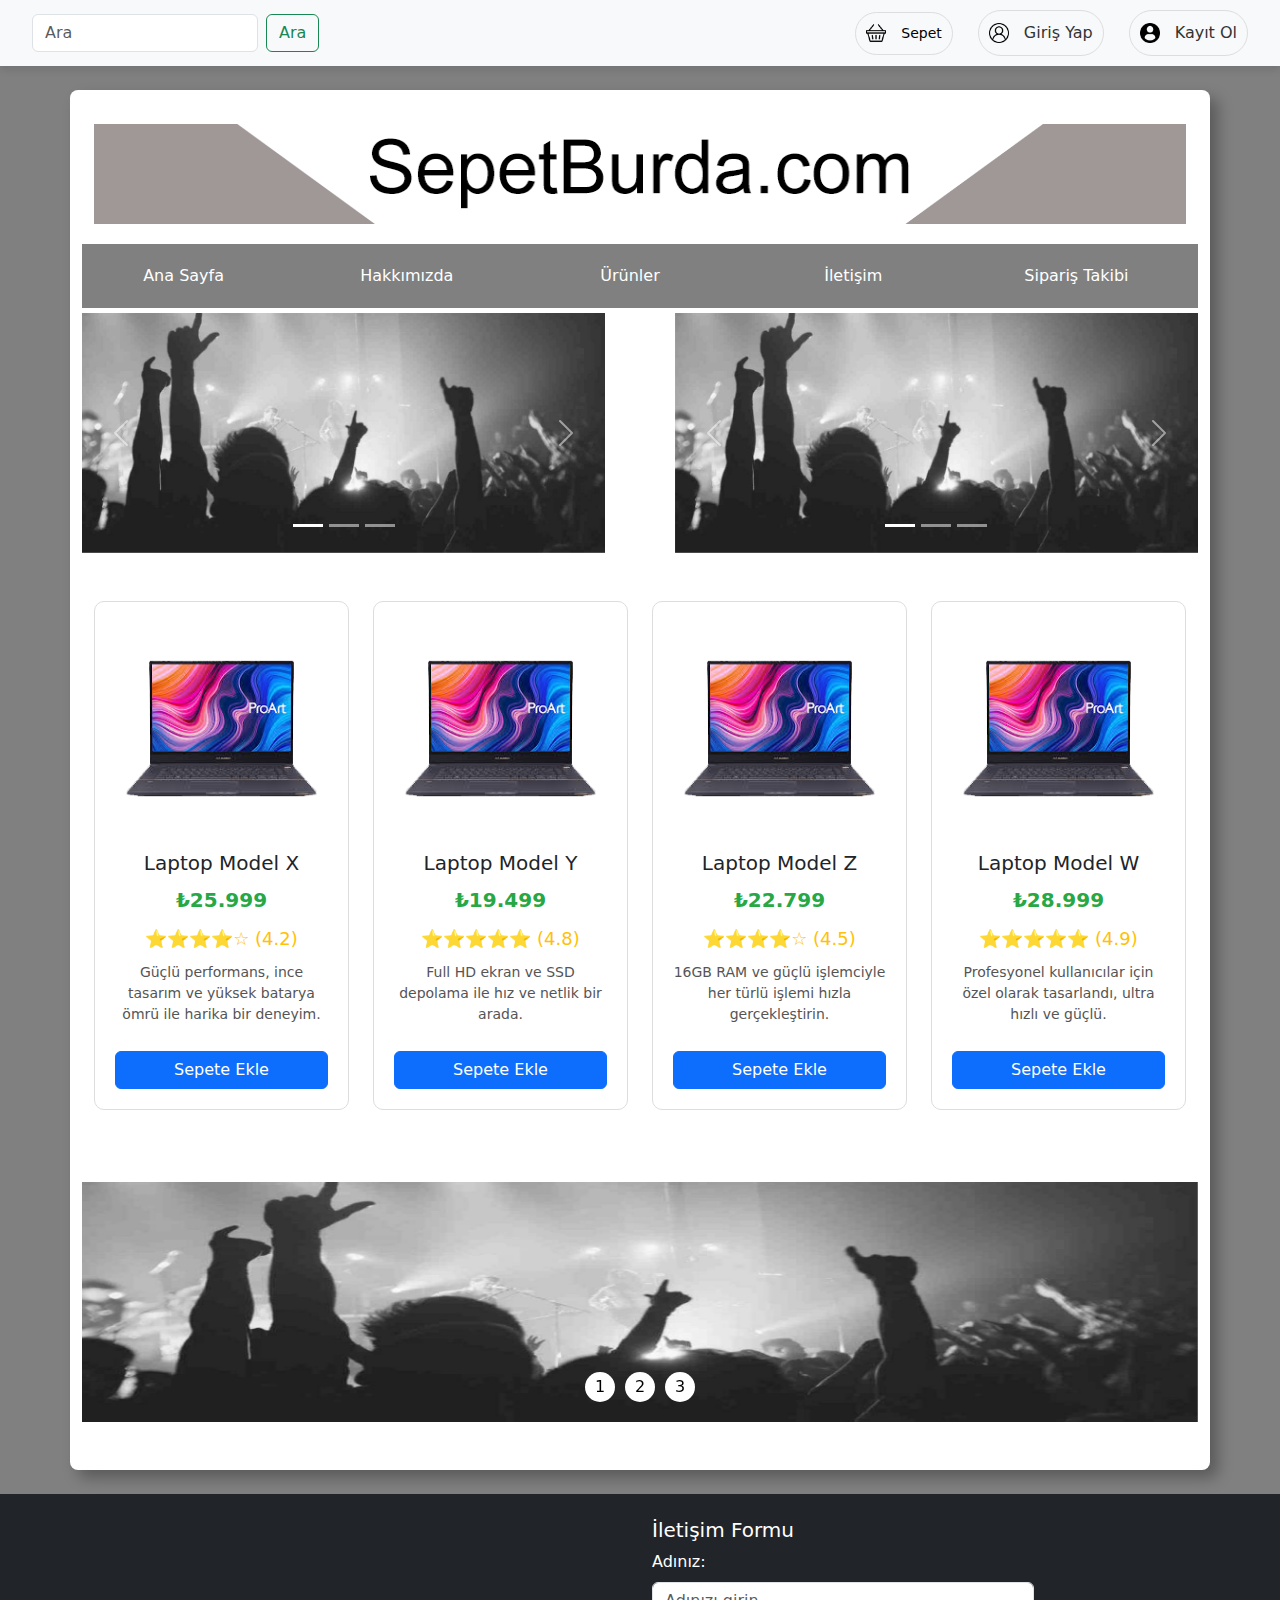
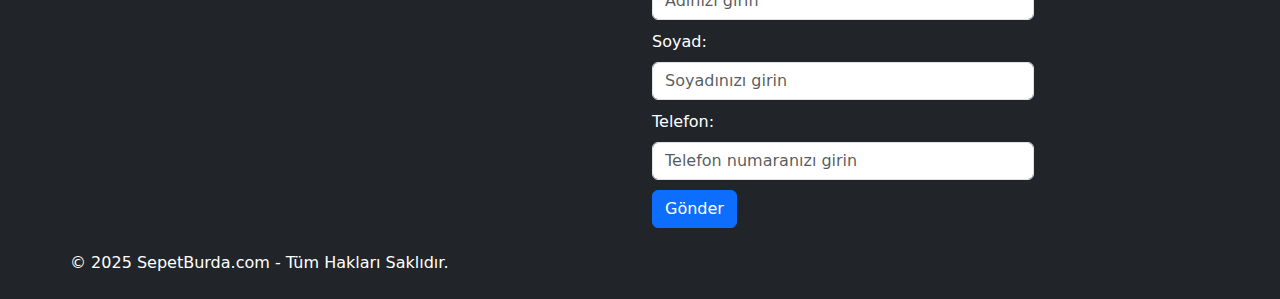
<file: sepetBurda/sayfalar/index.html>
<!DOCTYPE html>
<html lang="tr">
<head>
    <meta charset="UTF-8">
    <meta http-equiv="X-UA-Compatible" content="IE=edge">
    <meta name="viewport" content="width=device-width, initial-scale=1.0">
    <title>Ana Sayfa | SepetBurda</title>
    <link href="https://cdn.jsdelivr.net/npm/bootstrap@5.3.3/dist/css/bootstrap.min.css" rel="stylesheet" integrity="sha384-QWTKZyjpPEjISv5WaRU9OFeRpok6YctnYmDr5pNlyT2bRjXh0JMhjY6hW+ALEwIH" crossorigin="anonymous">
    <script src="https://cdn.jsdelivr.net/npm/bootstrap@5.3.3/dist/js/bootstrap.bundle.min.js" integrity="sha384-YvpcrYf0tY3lHB60NNkmXc5s9fDVZLESaAA55NDzOxhy9GkcIdslK1eN7N6jIeHz" crossorigin="anonymous"></script>
   <link rel="stylesheet" href="../css/style.css">
   <link rel="stylesheet" href="../css/styles.css" class="css">
</head>
<body class="arkaplan">
  <nav class="navbar navbar-expand-lg navbar-light bg-light">
    <div class="container-fluid">
        <!-- Hamburger Menüsü (mobil için) -->
        <button class="navbar-toggler" type="button" data-bs-toggle="collapse" data-bs-target="#navbarNav" aria-controls="navbarNav" aria-expanded="false" aria-label="Toggle navigation" id="navbar-toggler">
            <span class="navbar-toggler-icon"></span>
        </button>

        <!-- Menü Butonları ve Arama Çubuğu -->
        <div class="collapse navbar-collapse" id="navbarNav">
            <div class="d-flex">
                <input class="form-control me-2 w-100" type="search" placeholder="Ara" aria-label="Search">
                <button class="btn btn-outline-success" type="submit">Ara</button>
            </div>
            <div class="button-group ms-auto">
                <button type="button" class="buton">
                    <img src="../resimler/sepet.png" alt=""> <a href="sepet.html" class="sepet">Sepet</a>
                </button>
                <button type="button" class="buton" data-bs-toggle="modal" data-bs-target="#myModal">
                    <img src="../resimler/user.png" alt=""> Giriş Yap
                </button>
                <button type="button" class="buton" data-bs-toggle="modal" data-bs-target="#kayit">
                    <img src="../resimler/profile-user.png" alt=""> Kayıt Ol
                </button>
            </div>
        </div>
    </div>
</nav>

  
  
  
<br>
    <div class="container gölge beyaz"><!--Container-->
        <div class="container-fluid"><br>
            <div class="row h100 margin">
                <img src="../resimler/banner.png" alt="">
            </div>
        </div>

        <!--MODAL-->
        <div class="modal" id="myModal">
            <div class="modal-dialog">
              <div class="modal-content">
          
                <!-- Modal Header -->
                <div class="modal-header">
                  <h4 class="modal-title">Giriş Yap</h4>
                  <button type="button" class="btn-close" data-bs-dismiss="modal"></button>
                </div>
          
                <!-- Modal body -->
                <div class="modal-body">
                    <form action="../php/kayit.php" method="post">
                        <label for="">Kullanıcı Adı</label>
                    <input type="text" name="kullaniciadi" placeholder="Kullanıcı Adı" class="form-control">

    
                    <label for="">Şifre</label>
                    <input type="password" name="sifre" placeholder="Şifre" class="form-control">
                   <br><hr><br>
                   <button class="btn btn-success">Giriş Yap</button>
                </div>
          
                <!-- Modal footer -->
                <div class="modal-footer">
                  <button type="button" class="btn btn-danger" data-bs-dismiss="modal">Kapat</button>
                </div>
          
              </div>
            </div>
          </div><!--MODAL-->

          <!--MODAL2-->
        <div class="modal" id="kayit">
            <div class="modal-dialog">
              <div class="modal-content">
          
                <!-- Modal Header -->
                <div class="modal-header">
                  <h4 class="modal-title">Kayit ol</h4>
                  <button type="button" class="btn-close" data-bs-dismiss="modal"></button>
                </div>
          
                <!-- Modal body -->
                <div class="modal-body">
                  <form action="../php/kayit.php" method="post">
                    <label for="">Kullanıcı Adı</label>
                <input type="text" name="kullaniciadi" placeholder="Kullanıcı Adı" class="form-control">

                
                <label for="">Eposta</label>
                <input type="email" name="mail" placeholder="E-posta" class="form-control">

                <label for="">Şifre</label>
                <input type="password" name="sifre" placeholder="Şifre" class="form-control">
<br>
               <button class="btn btn-success" name="kaydet">Kayıt Ol</button>
                  </form>
                </div>
          
                <!-- Modal footer -->
                <div class="modal-footer">
                  <button type="button" class="btn btn-danger" data-bs-dismiss="modal">Kapat</button>
                </div>
          
              </div>
            </div>
          </div><!--MODAL2-->

          <div class="kategoriler"><!--Kategoriler-->
            <ul class="kategoriler">
                <li><a href="index.html">Ana Sayfa</a></li>
                <li><a href="hakimizda.html">Hakkımızda</a></li>
                <li><a href="urunler.html">Ürünler</a></li>
                <li><a href="iletisim.html">İletişim</a></li>
                <li><a href="siparisTakip.html">Sipariş Takibi</a></li>
            </ul>
          </div><!--Kategoriler-->



          <!--Slayt-->
          <div class="row">
            <div class="col-7">
              <div id="demo" class="carousel slide" data-bs-ride="carousel">
                <div class="carousel-indicators">
                    <button type="button" data-bs-target="#demo" data-bs-slide-to="0" class="active"></button>
                    <button type="button" data-bs-target="#demo" data-bs-slide-to="1"></button>
                    <button type="button" data-bs-target="#demo" data-bs-slide-to="2"></button>
                </div>
                <div class="carousel-inner">
                    <div class="carousel-item active">
                        <img src="../resimler/ny.jpg" class="d-block w-100" alt="Los Angeles">
                    </div>
                    <div class="carousel-item">
                        <img src="../resimler/ny.jpg" class="d-block w-100" alt="Chicago">
                    </div>
                    <div class="carousel-item">
                        <img src="../resimler/ny.jpg" class="d-block w-100" alt="New York">
                    </div>
                </div>
                <button class="carousel-control-prev" type="button" data-bs-target="#demo" data-bs-slide="prev">
                    <span class="carousel-control-prev-icon"></span>
                </button>
                <button class="carousel-control-next" type="button" data-bs-target="#demo" data-bs-slide="next">
                    <span class="carousel-control-next-icon"></span>
                </button>
              </div>
            </div>

            <div class="col-5">
                <div id="carouselExampleControls2" class="carousel slide" data-bs-ride="carousel">
                    <div class="carousel-indicators">
                        <button type="button" data-bs-target="#carouselExampleControls2" data-bs-slide-to="0" class="active"></button>
                        <button type="button" data-bs-target="#carouselExampleControls2" data-bs-slide-to="1"></button>
                        <button type="button" data-bs-target="#carouselExampleControls2" data-bs-slide-to="2"></button>
                    </div>
                  
                <div id="carouselExampleControls2" class="carousel slide" data-bs-ride="carousel">
                    <div class="carousel-inner">
                        <div class="carousel-item active">
                            <img src="../resimler/ny.jpg" class="d-block w-100" alt="...">
                        </div>
                        <div class="carousel-item">
                            <img src="../resimler/ny.jpg" class="d-block w-100" alt="...">
                        </div>
                        <div class="carousel-item">
                            <img src="../resimler/ny.jpg" class="d-block w-100" alt="...">
                        </div>
                    </div>
                    <button class="carousel-control-prev" type="button" data-bs-target="#carouselExampleControls2" data-bs-slide="prev">
                        <span class="carousel-control-prev-icon" aria-hidden="true"></span>
                        <span class="visually-hidden">Previous</span>
                    </button>
                    <button class="carousel-control-next" type="button" data-bs-target="#carouselExampleControls2" data-bs-slide="next">
                        <span class="carousel-control-next-icon" aria-hidden="true"></span>
                        <span class="visually-hidden">Next</span>
                    </button>
                </div>
            </div>
        </div>
          </div>

          <div class="container py-5">
            <div class="row g-4">
                <!-- Ürün Kartı -->
                <div class="col-md-3 col-sm-6">
                    <div class="product-card">
                        <img src="../resimler/pc.png" alt="Ürün 1">
                        <h5 class="mt-3">Laptop Model X</h5>
                        <div class="product-price">₺25.999</div>
                        <div class="product-rating">⭐⭐⭐⭐☆ (4.2)</div>
                        <p class="product-desc">Güçlü performans, ince tasarım ve yüksek batarya ömrü ile harika bir deneyim.</p>
                        <button class="btn btn-primary btn-add-to-cart" onclick="addToCart('Laptop Model X', 25999)">Sepete Ekle</button>
                    </div>
                </div>
        
                <!-- Ürün Kartı 2 -->
                <div class="col-md-3 col-sm-6">
                    <div class="product-card">
                        <img src="../resimler/pc.png" alt="Ürün 2">
                        <h5 class="mt-3">Laptop Model Y</h5>
                        <div class="product-price">₺19.499</div>
                        <div class="product-rating">⭐⭐⭐⭐⭐ (4.8)</div>
                        <p class="product-desc">Full HD ekran ve SSD depolama ile hız ve netlik bir arada.</p>
                        <button class="btn btn-primary btn-add-to-cart" onclick="addToCart('Laptop Model Y', 19499)">Sepete Ekle</button>
                    </div>
                </div>
        
                <!-- Ürün Kartı 3 -->
                <div class="col-md-3 col-sm-6">
                    <div class="product-card">
                        <img src="../resimler/pc.png" alt="Ürün 3">
                        <h5 class="mt-3">Laptop Model Z</h5>
                        <div class="product-price">₺22.799</div>
                        <div class="product-rating">⭐⭐⭐⭐☆ (4.5)</div>
                        <p class="product-desc">16GB RAM ve güçlü işlemciyle her türlü işlemi hızla gerçekleştirin.</p>
                        <button class="btn btn-primary btn-add-to-cart" onclick="addToCart('Laptop Model Z', 22799)">Sepete Ekle</button>
                    </div>
                </div>
        
                <!-- Ürün Kartı 4 -->
                <div class="col-md-3 col-sm-6">
                    <div class="product-card">
                        <img src="../resimler/pc.png" alt="Ürün 4">
                        <h5 class="mt-3">Laptop Model W</h5>
                        <div class="product-price">₺28.999</div>
                        <div class="product-rating">⭐⭐⭐⭐⭐ (4.9)</div>
                        <p class="product-desc">Profesyonel kullanıcılar için özel olarak tasarlandı, ultra hızlı ve güçlü.</p>
                        <button class="btn btn-primary btn-add-to-cart" onclick="addToCart('Laptop Model W', 20999)">Sepete Ekle</button>
                    </div>
                </div>
            </div>
        </div>

<br>
        <!--slayt-->
        <div class="row">
            <div class="col">
                <div id="slaytIstanbul1" class="carousel slide">
                    <!-- indikatör(slayt altı sayılar) başlangıç -->
                    <div class="carousel-indicators-custom">
                        <span data-bs-target="#slaytIstanbul1" data-bs-slide-to="0" aria-label="Slide 1">1</span>
                        <span data-bs-target="#slaytIstanbul1" data-bs-slide-to="1" aria-label="Slide 2">2</span>
                        <span data-bs-target="#slaytIstanbul1" data-bs-slide-to="2" aria-label="Slide 3">3</span>
                    </div>
                    <!-- indikatör bitiş -->
                    
                    <div class="carousel-inner">
                        <!-- 1. resim -->
                        <div class="carousel-item active">
                            <img src="../resimler/ny.jpg" class="d-block w-100" alt="..." style="z-index: 0;">
                        </div>
                        <!-- 2. resim -->
                        <div class="carousel-item">
                            <img src="../resimler/ny.jpg" class="d-block w-100" alt="..." style="z-index: 0;">
                        </div>
                        <!-- 3. resim -->
                        <div class="carousel-item">
                            <img src="../resimler/ny.jpg" class="d-block w-100" alt="..." style="z-index: 0;">
                        </div>
                    </div>
            </div>
        </div>
          
    </div>


          <br><br>
          
    </div><!--Container-->
    <br>
    <footer class="bg-dark text-white py-4">
      <div class="container">
        <div class="row">
          <!-- Sol Kısım (Harita) -->
          <div class="col-md-6 mb-3">
            <iframe class="map" src="https://www.google.com/maps/embed?pb=!1m18!1m12!1m3!1d3009.6051206577004!2d28.6290980905623!3d41.0338943430961!2m3!1f0!2f0!3f0!3m2!1i1024!2i768!4f13.1!3m3!1m2!1s0x14caa0b92946874b%3A0xa1a05885d10f87f9!2sK%C4%B1ra%C3%A7%20Borsa%20%C4%B0stanbul%20Mesleki%20ve%20Teknik%20Anadolu%20Lisesi!5e0!3m2!1str!2str!4v1742474805178!5m2!1str!2str" width="100%" height="250" style="border:0;" allowfullscreen="" loading="lazy" referrerpolicy="no-referrer-when-downgrade"></iframe>
          </div>
    
          <!-- Sağ Kısım (İletişim Formu) -->
          <div class="col-md-6 text-md-right">
            <h5>İletişim Formu</h5>
            <form action="">
              <div class="mb-2">
                <label for="ad" class="form-label">Adınız:</label>
                <input type="text" class="form-control" id="ad" name="ad" placeholder="Adınızı girin">
              </div>
              <div class="mb-2">
                <label for="soyad" class="form-label">Soyad:</label>
                <input type="text" class="form-control" id="soyad" name="soyad" placeholder="Soyadınızı girin">
              </div>
              <div class="mb-2">
                <label for="telefon" class="form-label">Telefon:</label>
                <input type="text" class="form-control" id="telefon" name="telefon" placeholder="Telefon numaranızı girin">
              </div>
              <button type="submit" class="btn btn-primary">Gönder</button>
            </form>
          </div>
          &copy; 2025 SepetBurda.com - Tüm Hakları Saklıdır.
        </div>
      </div>
    </footer>
      

<!--MODAL4-->
<div class="modal" id="sepet">
<div class="modal-dialog">
<div class="modal-content">

<!-- Modal Header -->
<div class="modal-header">
  <h4 class="modal-title renk">Sepetiniz</h4>
  <button type="button" class="btn-close" data-bs-dismiss="modal"></button>
</div>

<!-- Modal body -->
<div class="modal-body">
  <h1 class="renk ">Sepet Boş</h1>
</div>

<!-- Modal footer -->
<div class="modal-footer">
  <button type="button" class="btn btn-danger" data-bs-dismiss="modal">Kapat</button>
</div>
    
</div>
</div>
</div><!--MODAL4-->

<!-- Bildirim İçin JavaScript -->
<script>
  function addToCart(productName, price) {
      let cart = JSON.parse(localStorage.getItem("cart")) || [];
      cart.push({ name: productName, price: price });
      localStorage.setItem("cart", JSON.stringify(cart));
      alert(productName + " sepete eklendi!");
  }

    // Hamburger menüsü için açılma ve kapanma işlevi
  document.getElementById("navbar-toggler").addEventListener("click", function() {
    var navbarMenu = document.getElementById("navbarNav");
    // Menü açılmamışsa aç, açıksa kapat
    if (navbarMenu.classList.contains("show")) {
      navbarMenu.classList.remove("show");
    } else {
      navbarMenu.classList.add("show");
    }
  });
</script>


<script src="https://cdn.jsdelivr.net/npm/bootstrap@5.3.0/dist/js/bootstrap.bundle.min.js"></script>

</body>
</html>
</file>
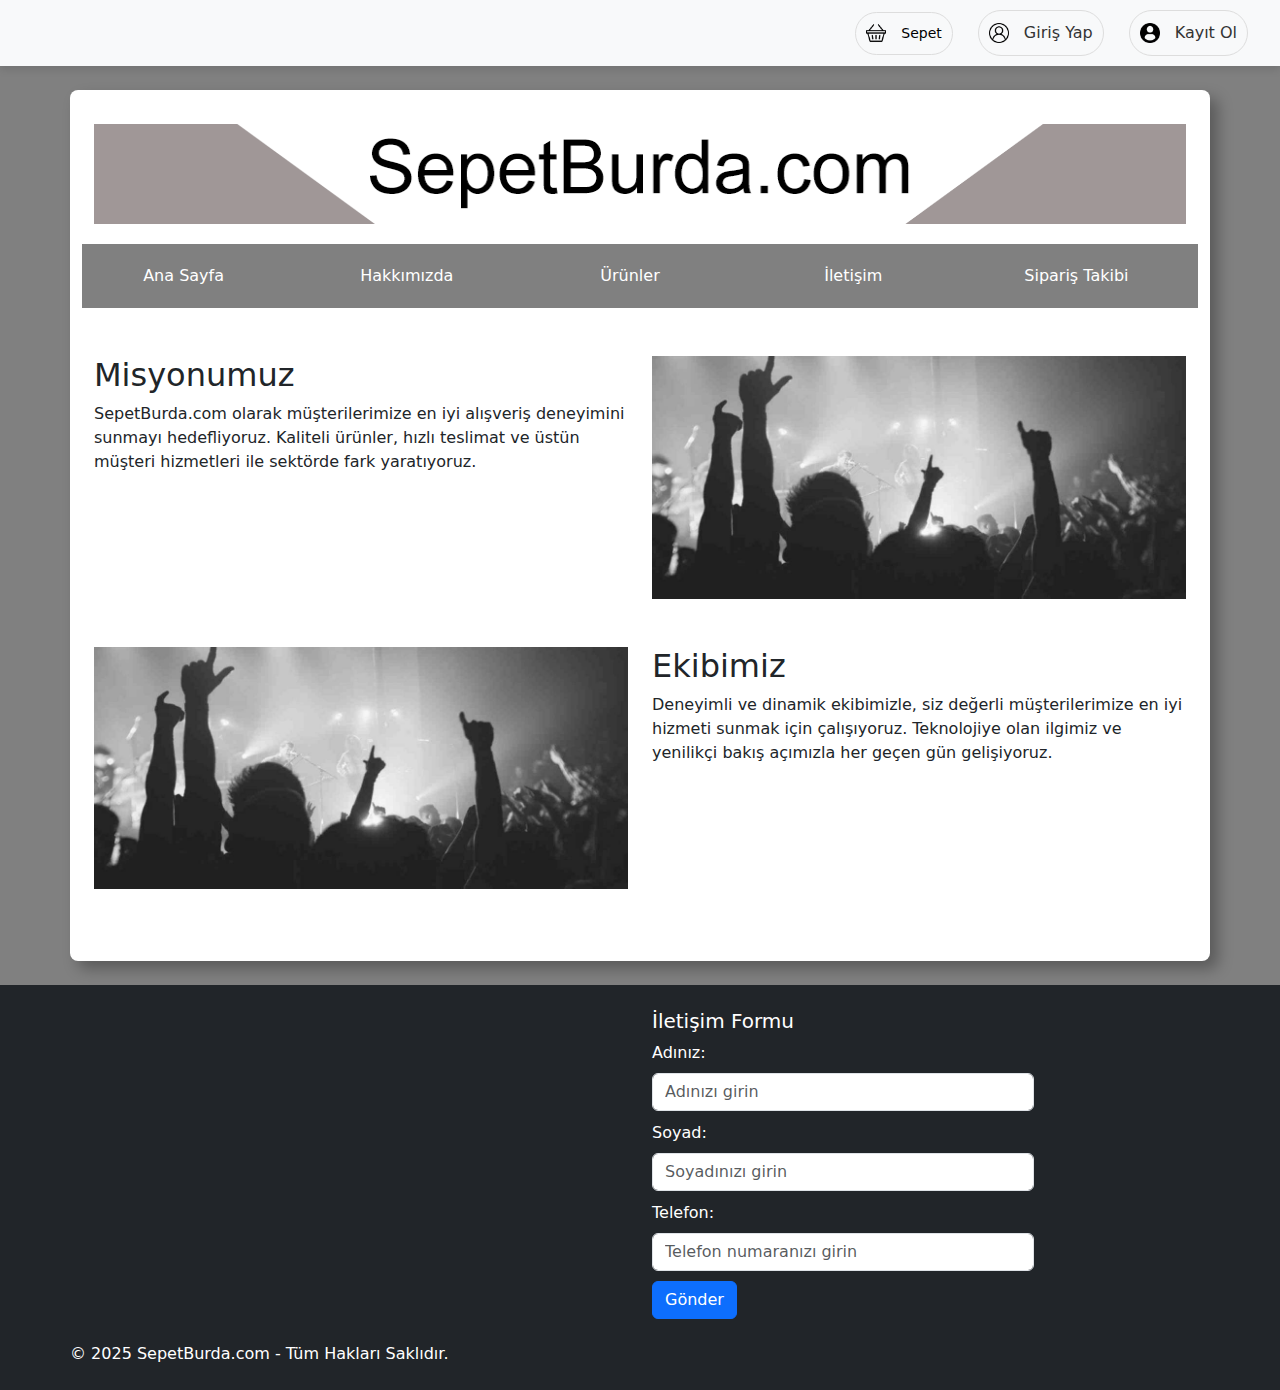
<file: sepetBurda/sayfalar/hakimizda.html>
<!DOCTYPE html>
<html lang="tr">
<head>
    <meta charset="UTF-8">
    <meta http-equiv="X-UA-Compatible" content="IE=edge">
    <meta name="viewport" content="width=device-width, initial-scale=1.0">
    <title>Hakkimizda | SepetBurda</title>
    <link href="https://cdn.jsdelivr.net/npm/bootstrap@5.3.3/dist/css/bootstrap.min.css" rel="stylesheet" integrity="sha384-QWTKZyjpPEjISv5WaRU9OFeRpok6YctnYmDr5pNlyT2bRjXh0JMhjY6hW+ALEwIH" crossorigin="anonymous">
    <script src="https://cdn.jsdelivr.net/npm/bootstrap@5.3.3/dist/js/bootstrap.bundle.min.js" integrity="sha384-YvpcrYf0tY3lHB60NNkmXc5s9fDVZLESaAA55NDzOxhy9GkcIdslK1eN7N6jIeHz" crossorigin="anonymous"></script>
   <link rel="stylesheet" href="../css/style.css">
   <link rel="stylesheet" href="../css/styles.css" class="css">
</head>
<body class="arkaplan">
  <nav class="navbar navbar-expand-lg navbar-light bg-light">
    <div class="container-fluid">
      <!-- Hamburger Menüsü (mobil için) -->
      <button class="navbar-toggler" type="button" data-bs-toggle="collapse" data-bs-target="#navbarNav" aria-controls="navbarNav" aria-expanded="false" aria-label="Toggle navigation" id="navbar-toggler">
        <span class="navbar-toggler-icon"></span>
      </button>
  
      <!-- Menü Butonları (Sepet, Giriş, Kayıt) -->
      <div class="collapse navbar-collapse" id="navbarNav">
        <div class="button-group ms-auto">
          <button type="button" class="buton">
            <img src="../resimler/sepet.png" alt=""> <a href="sepet.html" class="sepet">Sepet</a>
          </button>
          <button type="button" class="buton" data-bs-toggle="modal" data-bs-target="#myModal">
            <img src="../resimler/user.png" alt=""> Giriş Yap
          </button>
          <button type="button" class="buton" data-bs-toggle="modal" data-bs-target="#kayit">
            <img src="../resimler/profile-user.png" alt=""> Kayıt Ol
          </button>
        </div>
      </div>
    </div>
  </nav>
  
  
  
<br>
    <div class="container gölge beyaz"><!--Container-->
        <div class="container-fluid"><br>
            <div class="row h100 margin">
                <img src="../resimler/banner.png" alt="">
            </div>
        </div>

        <!--MODAL-->
        <div class="modal" id="myModal">
            <div class="modal-dialog">
              <div class="modal-content">
          
                <!-- Modal Header -->
                <div class="modal-header">
                  <h4 class="modal-title">Giriş Yap</h4>
                  <button type="button" class="btn-close" data-bs-dismiss="modal"></button>
                </div>
          
                <!-- Modal body -->
                <div class="modal-body">
                    <form action="../php/kayit.php" method="post">
                        <label for="">Kullanıcı Adı</label>
                    <input type="text" name="kullaniciadi" placeholder="Kullanıcı Adı" class="form-control">

    
                    <label for="">Şifre</label>
                    <input type="password" name="sifre" placeholder="Şifre" class="form-control">
                   <br><hr><br>
                   <button class="btn btn-success">Giriş Yap</button>
                </div>
          
                <!-- Modal footer -->
                <div class="modal-footer">
                  <button type="button" class="btn btn-danger" data-bs-dismiss="modal">Kapat</button>
                </div>
          
              </div>
            </div>
          </div><!--MODAL-->

          <!--MODAL2-->
        <div class="modal" id="kayit">
            <div class="modal-dialog">
              <div class="modal-content">
          
                <!-- Modal Header -->
                <div class="modal-header">
                  <h4 class="modal-title">Kayit ol</h4>
                  <button type="button" class="btn-close" data-bs-dismiss="modal"></button>
                </div>
          
                <!-- Modal body -->
                <div class="modal-body">
                  <form action="../php/kayit.php" method="post">
                    <label for="">Kullanıcı Adı</label>
                <input type="text" name="kullaniciadi" placeholder="Kullanıcı Adı" class="form-control">

                
                <label for="">Eposta</label>
                <input type="email" name="mail" placeholder="E-posta" class="form-control">

                <label for="">Şifre</label>
                <input type="password" name="sifre" placeholder="Şifre" class="form-control">
<br>
               <button class="btn btn-success" name="kaydet">Kayıt Ol</button>
                  </form>
                </div>
          
                <!-- Modal footer -->
                <div class="modal-footer">
                  <button type="button" class="btn btn-danger" data-bs-dismiss="modal">Kapat</button>
                </div>
          
              </div>
            </div>
          </div><!--MODAL2-->

          <div class="kategoriler"><!--Kategoriler-->
            <ul class="kategoriler">
                <li><a href="index.html">Ana Sayfa</a></li>
                <li><a href="hakimizda.html">Hakkımızda</a></li>
                <li><a href="urunler.html">Ürünler</a></li>
                <li><a href="iletisim.html">İletişim</a></li>
                <li><a href="siparisTakip.html">Sipariş Takibi</a></li>
            </ul>

          </div><!--Kategoriler-->

          <div class="container my-5">
            <div class="row">
                <div class="col-md-6">
                    <h2>Misyonumuz</h2>
                    <p>SepetBurda.com olarak müşterilerimize en iyi alışveriş deneyimini sunmayı hedefliyoruz. Kaliteli ürünler, hızlı teslimat ve üstün müşteri hizmetleri ile sektörde fark yaratıyoruz.</p>
                </div>
                <div class="col-md-6">
                    <img class="resim" src="../resimler/ny.jpg" class="img-fluid rounded" alt="Misyonumuz">
                </div>
            </div>
            <div class="row my-5">
                <div class="col-md-6">
                    <img class="resim" src="../resimler/ny.jpg" class="img-fluid rounded" alt="Ekibimiz">
                </div>
                <div class="col-md-6">
                    <h2>Ekibimiz</h2>
                    <p>Deneyimli ve dinamik ekibimizle, siz değerli müşterilerimize en iyi hizmeti sunmak için çalışıyoruz. Teknolojiye olan ilgimiz ve yenilikçi bakış açımızla her geçen gün gelişiyoruz.</p>
                </div>
            </div>
        </div>
        <br>
    </div><!--Container-->
    <br>
    <footer class="bg-dark text-white py-4">
        <div class="container">
          <div class="row">
            <!-- Sol Kısım (Harita) -->
            <div class="col-md-6 mb-3">
              <iframe class="map" src="https://www.google.com/maps/embed?pb=!1m18!1m12!1m3!1d3009.6051206577004!2d28.6290980905623!3d41.0338943430961!2m3!1f0!2f0!3f0!3m2!1i1024!2i768!4f13.1!3m3!1m2!1s0x14caa0b92946874b%3A0xa1a05885d10f87f9!2sK%C4%B1ra%C3%A7%20Borsa%20%C4%B0stanbul%20Mesleki%20ve%20Teknik%20Anadolu%20Lisesi!5e0!3m2!1str!2str!4v1742474805178!5m2!1str!2str" width="100%" height="250" style="border:0;" allowfullscreen="" loading="lazy" referrerpolicy="no-referrer-when-downgrade"></iframe>
            </div>
      
            <!-- Sağ Kısım (İletişim Formu) -->
            <div class="col-md-6 text-md-right">
              <h5>İletişim Formu</h5>
              <form action="">
                <div class="mb-2">
                  <label for="ad" class="form-label">Adınız:</label>
                  <input type="text" class="form-control" id="ad" name="ad" placeholder="Adınızı girin">
                </div>
                <div class="mb-2">
                  <label for="soyad" class="form-label">Soyad:</label>
                  <input type="text" class="form-control" id="soyad" name="soyad" placeholder="Soyadınızı girin">
                </div>
                <div class="mb-2">
                  <label for="telefon" class="form-label">Telefon:</label>
                  <input type="text" class="form-control" id="telefon" name="telefon" placeholder="Telefon numaranızı girin">
                </div>
                <button type="submit" class="btn btn-primary">Gönder</button>
              </form>
            </div>
            &copy; 2025 SepetBurda.com - Tüm Hakları Saklıdır.
          </div>
        </div>
      </footer>
      



<script src="https://cdn.jsdelivr.net/npm/bootstrap@5.3.0/dist/js/bootstrap.bundle.min.js"></script>

</body>
</html>
</file>
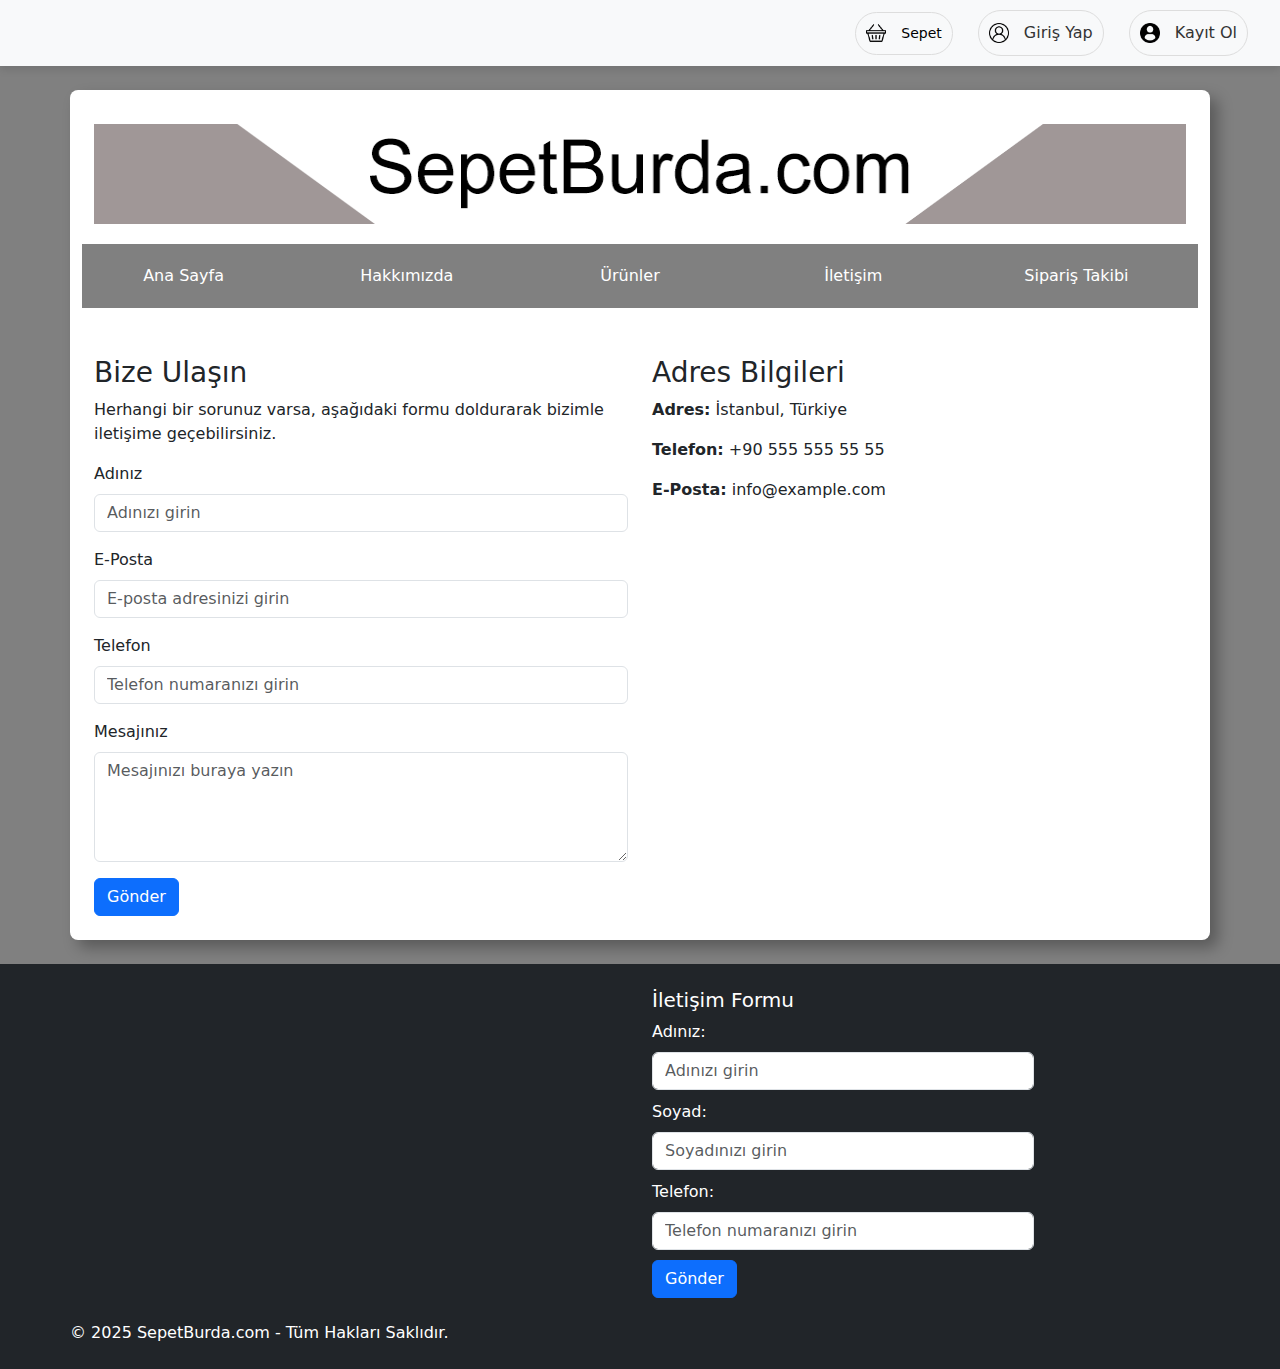
<file: sepetBurda/sayfalar/iletisim.html>
<!DOCTYPE html>
<html lang="tr">
<head>
    <meta charset="UTF-8">
    <meta http-equiv="X-UA-Compatible" content="IE=edge">
    <meta name="viewport" content="width=device-width, initial-scale=1.0">
    <title>Hakkimizda | SepetBurda</title>
    <link href="https://cdn.jsdelivr.net/npm/bootstrap@5.3.3/dist/css/bootstrap.min.css" rel="stylesheet" integrity="sha384-QWTKZyjpPEjISv5WaRU9OFeRpok6YctnYmDr5pNlyT2bRjXh0JMhjY6hW+ALEwIH" crossorigin="anonymous">
    <script src="https://cdn.jsdelivr.net/npm/bootstrap@5.3.3/dist/js/bootstrap.bundle.min.js" integrity="sha384-YvpcrYf0tY3lHB60NNkmXc5s9fDVZLESaAA55NDzOxhy9GkcIdslK1eN7N6jIeHz" crossorigin="anonymous"></script>
   <link rel="stylesheet" href="../css/style.css">
   <link rel="stylesheet" href="../css/styles.css" class="css">
</head>
<body class="arkaplan">
  <nav class="navbar navbar-expand-lg navbar-light bg-light">
    <div class="container-fluid">
      <!-- Hamburger Menüsü (mobil için) -->
      <button class="navbar-toggler" type="button" data-bs-toggle="collapse" data-bs-target="#navbarNav" aria-controls="navbarNav" aria-expanded="false" aria-label="Toggle navigation" id="navbar-toggler">
        <span class="navbar-toggler-icon"></span>
      </button>
  
      <!-- Menü Butonları (Sepet, Giriş, Kayıt) -->
      <div class="collapse navbar-collapse" id="navbarNav">
        <div class="button-group ms-auto">
          <button type="button" class="buton">
            <img src="../resimler/sepet.png" alt=""> <a href="sepet.html" class="sepet">Sepet</a>
          </button>
          <button type="button" class="buton" data-bs-toggle="modal" data-bs-target="#myModal">
            <img src="../resimler/user.png" alt=""> Giriş Yap
          </button>
          <button type="button" class="buton" data-bs-toggle="modal" data-bs-target="#kayit">
            <img src="../resimler/profile-user.png" alt=""> Kayıt Ol
          </button>
        </div>
      </div>
    </div>
  </nav>
  
  
  
<br>
    <div class="container gölge beyaz"><!--Container-->
        <div class="container-fluid"><br>
            <div class="row h100 margin">
                <img src="../resimler/banner.png" alt="">
            </div>
        </div>

        <!--MODAL-->
        <div class="modal" id="myModal">
            <div class="modal-dialog">
              <div class="modal-content">
          
                <!-- Modal Header -->
                <div class="modal-header">
                  <h4 class="modal-title">Giriş Yap</h4>
                  <button type="button" class="btn-close" data-bs-dismiss="modal"></button>
                </div>
          
                <!-- Modal body -->
                <div class="modal-body">
                    <form action="../php/kayit.php" method="post">
                        <label for="">Kullanıcı Adı</label>
                    <input type="text" name="kullaniciadi" placeholder="Kullanıcı Adı" class="form-control">

    
                    <label for="">Şifre</label>
                    <input type="password" name="sifre" placeholder="Şifre" class="form-control">
                   <br><hr><br>
                   <button class="btn btn-success">Giriş Yap</button>
                </div>
          
                <!-- Modal footer -->
                <div class="modal-footer">
                  <button type="button" class="btn btn-danger" data-bs-dismiss="modal">Kapat</button>
                </div>
          
              </div>
            </div>
          </div><!--MODAL-->

          <!--MODAL2-->
        <div class="modal" id="kayit">
            <div class="modal-dialog">
              <div class="modal-content">
          
                <!-- Modal Header -->
                <div class="modal-header">
                  <h4 class="modal-title">Kayit ol</h4>
                  <button type="button" class="btn-close" data-bs-dismiss="modal"></button>
                </div>
          
                <!-- Modal body -->
                <div class="modal-body">
                  <form action="../php/kayit.php" method="post">
                    <label for="">Kullanıcı Adı</label>
                <input type="text" name="kullaniciadi" placeholder="Kullanıcı Adı" class="form-control">

                
                <label for="">Eposta</label>
                <input type="email" name="mail" placeholder="E-posta" class="form-control">

                <label for="">Şifre</label>
                <input type="password" name="sifre" placeholder="Şifre" class="form-control">
<br>
               <button class="btn btn-success" name="kaydet">Kayıt Ol</button>
                  </form>
                </div>
          
                <!-- Modal footer -->
                <div class="modal-footer">
                  <button type="button" class="btn btn-danger" data-bs-dismiss="modal">Kapat</button>
                </div>
          
              </div>
            </div>
          </div><!--MODAL2-->

          <div class="kategoriler"><!--Kategoriler-->
            <ul class="kategoriler">
                <li><a href="index.html">Ana Sayfa</a></li>
                <li><a href="hakimizda.html">Hakkımızda</a></li>
                <li><a href="urunler.html">Ürünler</a></li>
                <li><a href="iletisim.html">İletişim</a></li>
                <li><a href="siparisTakip.html">Sipariş Takibi</a></li>
            </ul>

          </div><!--Kategoriler-->

          <div class="container mt-5">
            <div class="row">
                <div class="col-md-6">
                    <h3>Bize Ulaşın</h3>
                    <p>Herhangi bir sorunuz varsa, aşağıdaki formu doldurarak bizimle iletişime geçebilirsiniz.</p>
                    <form>
                        <div class="mb-3">
                            <label class="form-label">Adınız</label>
                            <input type="text" class="form-control" placeholder="Adınızı girin">
                        </div>
                        <div class="mb-3">
                            <label class="form-label">E-Posta</label>
                            <input type="email" class="form-control" placeholder="E-posta adresinizi girin">
                        </div>
                        <div class="mb-3">
                            <label class="form-label">Telefon</label>
                            <input type="text" class="form-control" placeholder="Telefon numaranızı girin">
                        </div>
                        <div class="mb-3">
                            <label class="form-label">Mesajınız</label>
                            <textarea class="form-control" rows="4" placeholder="Mesajınızı buraya yazın"></textarea>
                        </div>
                        <button type="submit" class="btn btn-primary">Gönder</button>
                    </form>
                    <br>
                </div>
                <div class="col-md-6">
                    <h3>Adres Bilgileri</h3>
                    <p><strong>Adres:</strong> İstanbul, Türkiye</p>
                    <p><strong>Telefon:</strong> +90 555 555 55 55</p>
                    <p><strong>E-Posta:</strong> info@example.com</p>
                    <div class="ratio ratio-16x9">
                        
                    </div>
                </div>
            </div>
        </div>

    </div><!--Container-->
    <br>
    <footer class="bg-dark text-white py-4">
      <div class="container">
        <div class="row">
          <!-- Sol Kısım (Harita) -->
          <div class="col-md-6 mb-3">
            <iframe class="map" src="https://www.google.com/maps/embed?pb=!1m18!1m12!1m3!1d3009.6051206577004!2d28.6290980905623!3d41.0338943430961!2m3!1f0!2f0!3f0!3m2!1i1024!2i768!4f13.1!3m3!1m2!1s0x14caa0b92946874b%3A0xa1a05885d10f87f9!2sK%C4%B1ra%C3%A7%20Borsa%20%C4%B0stanbul%20Mesleki%20ve%20Teknik%20Anadolu%20Lisesi!5e0!3m2!1str!2str!4v1742474805178!5m2!1str!2str" width="100%" height="250" style="border:0;" allowfullscreen="" loading="lazy" referrerpolicy="no-referrer-when-downgrade"></iframe>
          </div>
    
          <!-- Sağ Kısım (İletişim Formu) -->
          <div class="col-md-6 text-md-right">
            <h5>İletişim Formu</h5>
            <form action="">
              <div class="mb-2">
                <label for="ad" class="form-label">Adınız:</label>
                <input type="text" class="form-control" id="ad" name="ad" placeholder="Adınızı girin">
              </div>
              <div class="mb-2">
                <label for="soyad" class="form-label">Soyad:</label>
                <input type="text" class="form-control" id="soyad" name="soyad" placeholder="Soyadınızı girin">
              </div>
              <div class="mb-2">
                <label for="telefon" class="form-label">Telefon:</label>
                <input type="text" class="form-control" id="telefon" name="telefon" placeholder="Telefon numaranızı girin">
              </div>
              <button type="submit" class="btn btn-primary">Gönder</button>
            </form>
          </div>
&copy; 2025 SepetBurda.com - Tüm Hakları Saklıdır.
        </div>
      </div>
    </footer>
      



<script src="https://cdn.jsdelivr.net/npm/bootstrap@5.3.0/dist/js/bootstrap.bundle.min.js"></script>

</body>
</html>
</file>
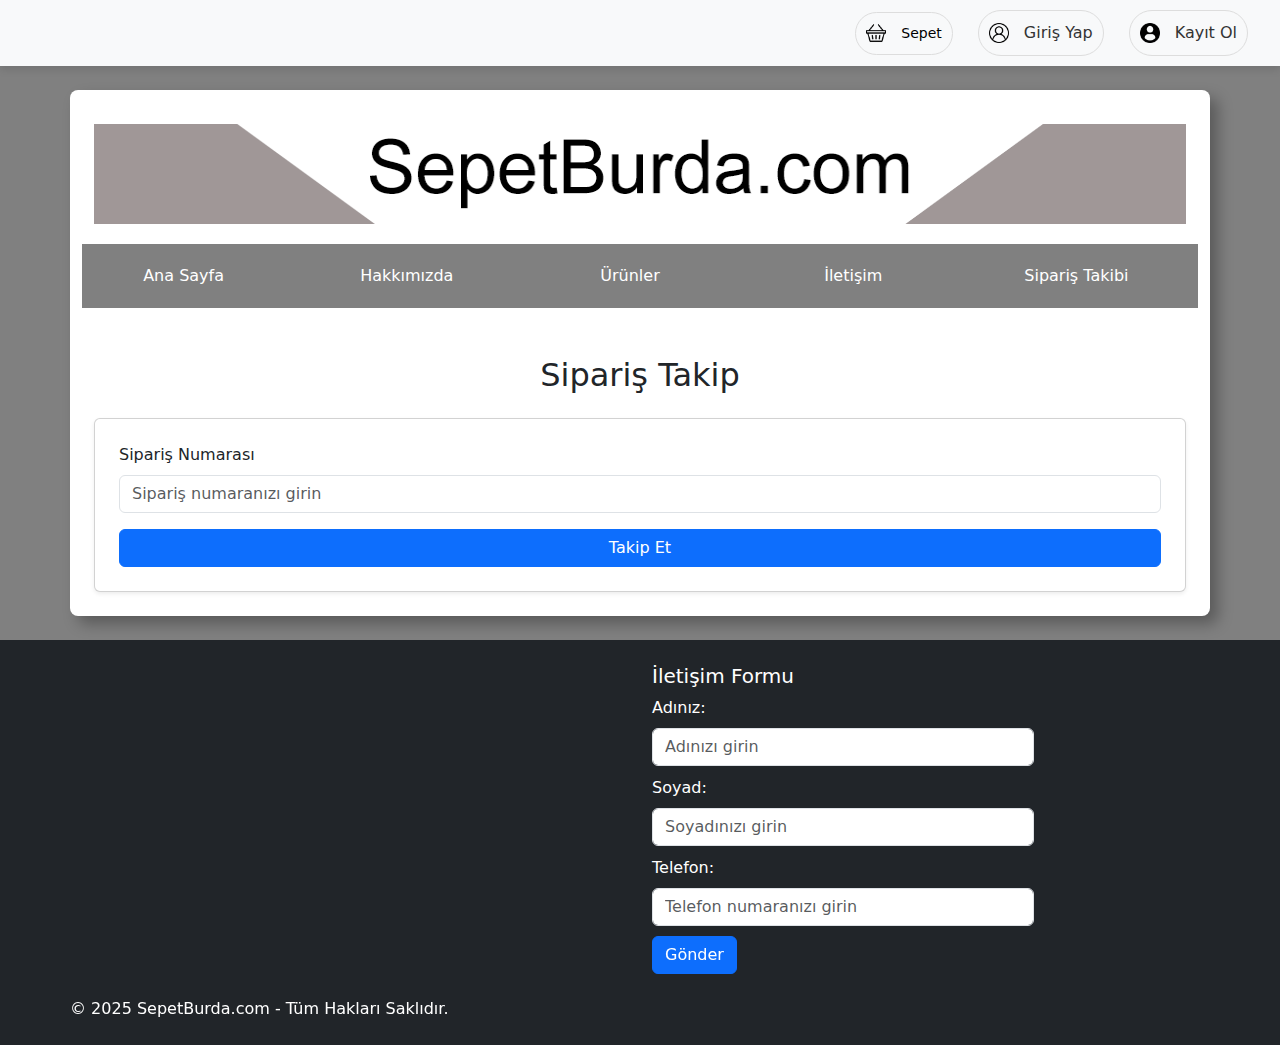
<file: sepetBurda/sayfalar/siparisTakip.html>
<!DOCTYPE html>
<html lang="tr">
<head>
    <meta charset="UTF-8">
    <meta http-equiv="X-UA-Compatible" content="IE=edge">
    <meta name="viewport" content="width=device-width, initial-scale=1.0">
    <title>Hakkimizda | SepetBurda</title>
    <link href="https://cdn.jsdelivr.net/npm/bootstrap@5.3.3/dist/css/bootstrap.min.css" rel="stylesheet" integrity="sha384-QWTKZyjpPEjISv5WaRU9OFeRpok6YctnYmDr5pNlyT2bRjXh0JMhjY6hW+ALEwIH" crossorigin="anonymous">
    <script src="https://cdn.jsdelivr.net/npm/bootstrap@5.3.3/dist/js/bootstrap.bundle.min.js" integrity="sha384-YvpcrYf0tY3lHB60NNkmXc5s9fDVZLESaAA55NDzOxhy9GkcIdslK1eN7N6jIeHz" crossorigin="anonymous"></script>
   <link rel="stylesheet" href="../css/style.css">
   <link rel="stylesheet" href="../css/styles.css" class="css">
</head>
<style>
    text{
        color: black;
    }
</style>
<body class="arkaplan">
  <nav class="navbar navbar-expand-lg navbar-light bg-light">
    <div class="container-fluid">
      <!-- Hamburger Menüsü (mobil için) -->
      <button class="navbar-toggler" type="button" data-bs-toggle="collapse" data-bs-target="#navbarNav" aria-controls="navbarNav" aria-expanded="false" aria-label="Toggle navigation" id="navbar-toggler">
        <span class="navbar-toggler-icon"></span>
      </button>
  
      <!-- Menü Butonları (Sepet, Giriş, Kayıt) -->
      <div class="collapse navbar-collapse" id="navbarNav">
        <div class="button-group ms-auto">
          <button type="button" class="buton">
            <img src="../resimler/sepet.png" alt=""> <a href="sepet.html" class="sepet">Sepet</a>
          </button>
          <button type="button" class="buton" data-bs-toggle="modal" data-bs-target="#myModal">
            <img src="../resimler/user.png" alt=""> Giriş Yap
          </button>
          <button type="button" class="buton" data-bs-toggle="modal" data-bs-target="#kayit">
            <img src="../resimler/profile-user.png" alt=""> Kayıt Ol
          </button>
        </div>
      </div>
    </div>
  </nav>
  
  
  
<br>
    <div class="container gölge beyaz"><!--Container-->
        <div class="container-fluid"><br>
            <div class="row h100 margin">
                <img src="../resimler/banner.png" alt="">
            </div>
        </div>

        <!--MODAL-->
        <div class="modal" id="myModal">
            <div class="modal-dialog">
              <div class="modal-content">
          
                <!-- Modal Header -->
                <div class="modal-header">
                  <h4 class="modal-title">Giriş Yap</h4>
                  <button type="button" class="btn-close" data-bs-dismiss="modal"></button>
                </div>
          
                <!-- Modal body -->
                <div class="modal-body">
                    <form action="../php/kayit.php" method="post">
                        <label for="">Kullanıcı Adı</label>
                    <input type="text" name="kullaniciadi" placeholder="Kullanıcı Adı" class="form-control">

    
                    <label for="">Şifre</label>
                    <input type="password" name="sifre" placeholder="Şifre" class="form-control">
                   <br><hr><br>
                   <button class="btn btn-success">Giriş Yap</button>
                </div>
          
                <!-- Modal footer -->
                <div class="modal-footer">
                  <button type="button" class="btn btn-danger" data-bs-dismiss="modal">Kapat</button>
                </div>
          
              </div>
            </div>
          </div><!--MODAL-->

          <!--MODAL2-->
        <div class="modal" id="kayit">
            <div class="modal-dialog">
              <div class="modal-content">
          
                <!-- Modal Header -->
                <div class="modal-header">
                  <h4 class="modal-title">Kayit ol</h4>
                  <button type="button" class="btn-close" data-bs-dismiss="modal"></button>
                </div>
          
                <!-- Modal body -->
                <div class="modal-body">
                  <form action="../php/kayit.php" method="post">
                    <label for="">Kullanıcı Adı</label>
                <input type="text" name="kullaniciadi" placeholder="Kullanıcı Adı" class="form-control">

                
                <label for="">Eposta</label>
                <input type="email" name="mail" placeholder="E-posta" class="form-control">

                <label for="">Şifre</label>
                <input type="password" name="sifre" placeholder="Şifre" class="form-control">
<br>
               <button class="btn btn-success" name="kaydet">Kayıt Ol</button>
                  </form>
                </div>
          
                <!-- Modal footer -->
                <div class="modal-footer">
                  <button type="button" class="btn btn-danger" data-bs-dismiss="modal">Kapat</button>
                </div>
          
              </div>
            </div>
          </div><!--MODAL2-->

          <div class="kategoriler"><!--Kategoriler-->
            <ul class="kategoriler">
                <li><a href="index.html">Ana Sayfa</a></li>
                <li><a href="hakimizda.html">Hakkımızda</a></li>
                <li><a href="urunler.html">Ürünler</a></li>
                <li><a href="iletisim.html">İletişim</a></li>
                <li><a href="siparisTakip.html">Sipariş Takibi</a></li>
            </ul>

          </div><!--Kategoriler-->

          <div class="container mt-5">
            <h2 class="text-center mb-4">Sipariş Takip</h2>
            
            <!-- Sipariş Takip Formu -->
            <div class="card p-4 shadow-sm">
                <form>
                    <div class="mb-3">
                        <label for="orderNumber" class="form-label">Sipariş Numarası</label>
                        <input type="text" class="form-control" id="orderNumber" placeholder="Sipariş numaranızı girin">
                    </div>
                    <button type="button" class="btn btn-primary w-100" onclick="trackOrder()">Takip Et</button>
                </form>
            </div>
            
           <!-- Sipariş Durumu -->
    <div class="mt-4" id="orderStatus" style="display: none;">
        <div class="card p-4 shadow-sm">
         <div class="d-flex justify-content-between align-items-center">
            <h5 class="mb-3">Sipariş Durumu</h5>
            <button class="btn margin btn-danger buton btn-sm" onclick="closeOrderStatus()"><img src="../resimler/close.png" alt=""></button>
         </div>
            <ul class="list-group">
                <li class="list-group-item d-flex justify-content-between align-items-center">
                Sipariş Alındı <span class="badge bg-success">Tamamlandı</span>
             </li>
             <li class="list-group-item d-flex justify-content-between align-items-center">
                Kargoya Verildi <span class="badge  bg-warning ">Yolda</span>
             </li>
             <li class="list-group-item d-flex justify-content-between align-items-center">
                Teslim Edildi <span class="badge bg-secondary">Bekleniyor</span>
             </li>
         </ul>
        </div>
    </div>
        </div><br>

    </div><!--Container-->
    <br>
    <footer class="bg-dark text-white py-4">
      <div class="container">
        <div class="row">
          <!-- Sol Kısım (Harita) -->
          <div class="col-md-6 mb-3">
            <iframe class="map" src="https://www.google.com/maps/embed?pb=!1m18!1m12!1m3!1d3009.6051206577004!2d28.6290980905623!3d41.0338943430961!2m3!1f0!2f0!3f0!3m2!1i1024!2i768!4f13.1!3m3!1m2!1s0x14caa0b92946874b%3A0xa1a05885d10f87f9!2sK%C4%B1ra%C3%A7%20Borsa%20%C4%B0stanbul%20Mesleki%20ve%20Teknik%20Anadolu%20Lisesi!5e0!3m2!1str!2str!4v1742474805178!5m2!1str!2str" width="100%" height="250" style="border:0;" allowfullscreen="" loading="lazy" referrerpolicy="no-referrer-when-downgrade"></iframe>
          </div>
    
          <!-- Sağ Kısım (İletişim Formu) -->
          <div class="col-md-6 text-md-right">
            <h5>İletişim Formu</h5>
            <form action="">
              <div class="mb-2">
                <label for="ad" class="form-label">Adınız:</label>
                <input type="text" class="form-control" id="ad" name="ad" placeholder="Adınızı girin">
              </div>
              <div class="mb-2">
                <label for="soyad" class="form-label">Soyad:</label>
                <input type="text" class="form-control" id="soyad" name="soyad" placeholder="Soyadınızı girin">
              </div>
              <div class="mb-2">
                <label for="telefon" class="form-label">Telefon:</label>
                <input type="text" class="form-control" id="telefon" name="telefon" placeholder="Telefon numaranızı girin">
              </div>
              <button type="submit" class="btn btn-primary">Gönder</button>
            </form>
          </div>
&copy; 2025 SepetBurda.com - Tüm Hakları Saklıdır.
        </div>
      </div>
    </footer>
      


    <script>
        function trackOrder() { 
            let orderNumber = document.getElementById("orderNumber").value;
            if(orderNumber) {
                document.getElementById("orderStatus").style.display = "block";
            } else {
                alert("Lütfen geçerli bir sipariş numarası girin.");
            }
        }

        function closeOrderStatus() {
        document.getElementById("orderStatus").style.display = "none";
        }
    </script>


<script src="https://cdn.jsdelivr.net/npm/bootstrap@5.3.0/dist/js/bootstrap.bundle.min.js"></script>

</body>
</html>
</file>
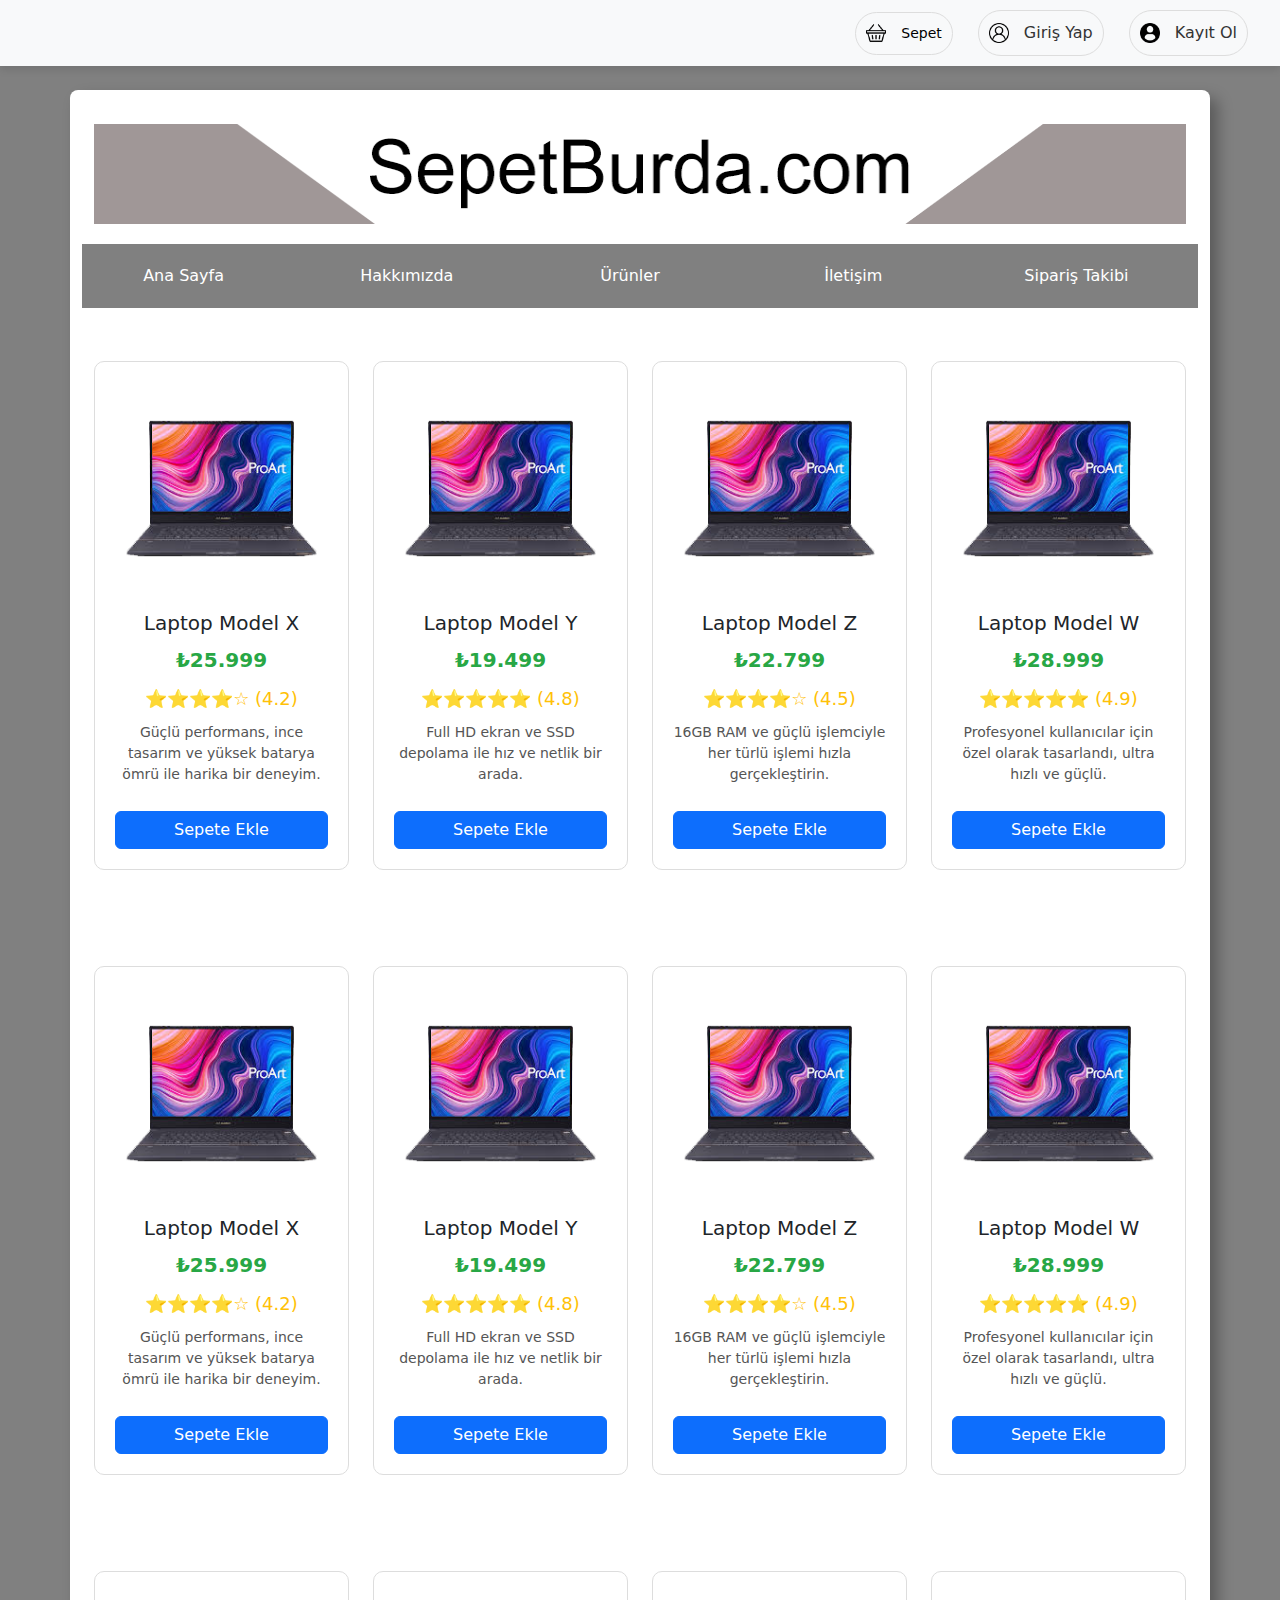
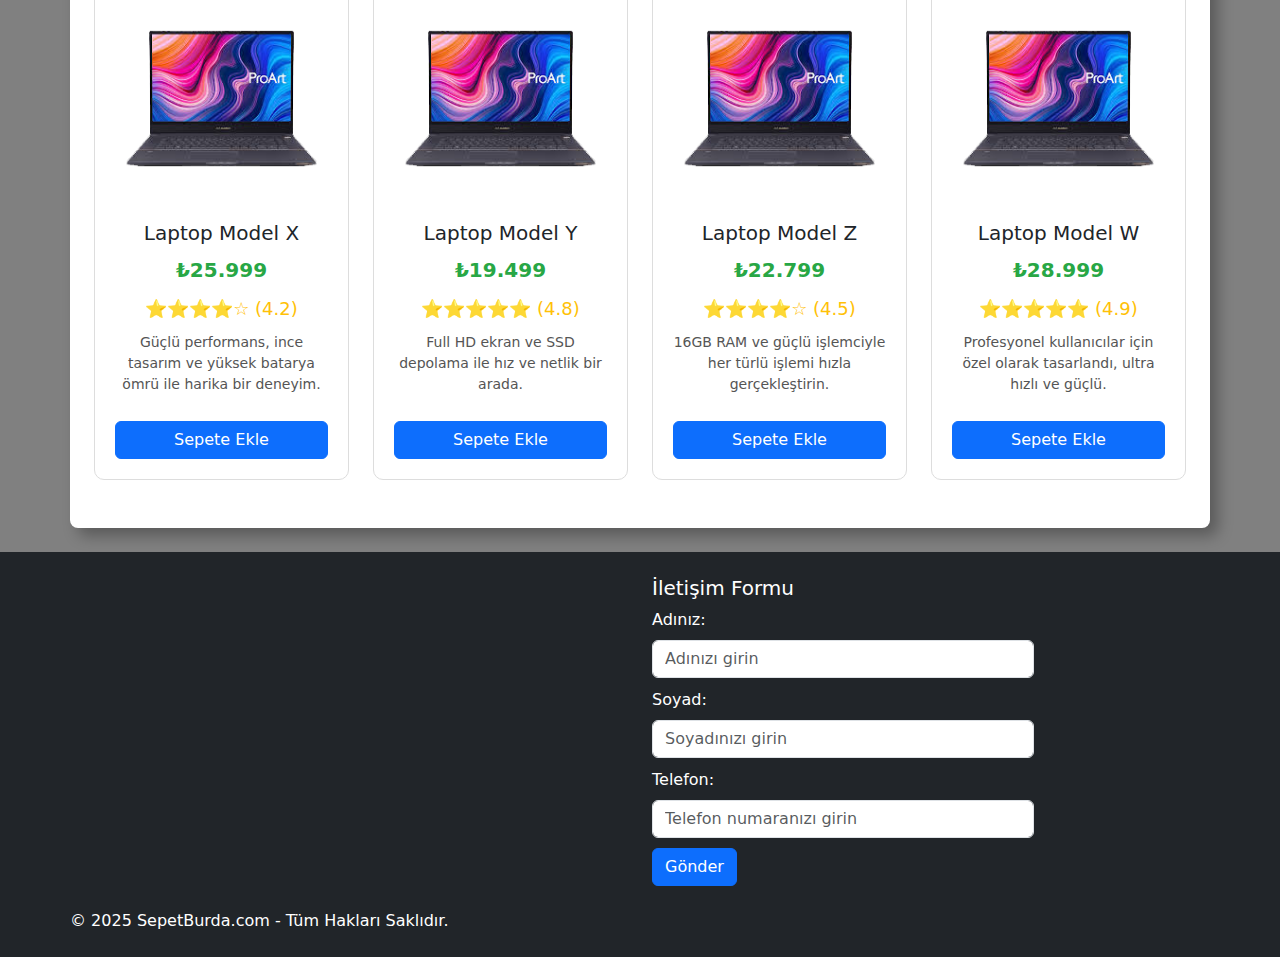
<file: sepetBurda/sayfalar/urunler.html>
<!DOCTYPE html>
<html lang="tr">
<head>
    <meta charset="UTF-8">
    <meta http-equiv="X-UA-Compatible" content="IE=edge">
    <meta name="viewport" content="width=device-width, initial-scale=1.0">
    <title>Ürünler| SepetBurda</title>
    <link href="https://cdn.jsdelivr.net/npm/bootstrap@5.3.3/dist/css/bootstrap.min.css" rel="stylesheet" integrity="sha384-QWTKZyjpPEjISv5WaRU9OFeRpok6YctnYmDr5pNlyT2bRjXh0JMhjY6hW+ALEwIH" crossorigin="anonymous">
    <script src="https://cdn.jsdelivr.net/npm/bootstrap@5.3.3/dist/js/bootstrap.bundle.min.js" integrity="sha384-YvpcrYf0tY3lHB60NNkmXc5s9fDVZLESaAA55NDzOxhy9GkcIdslK1eN7N6jIeHz" crossorigin="anonymous"></script>
   <link rel="stylesheet" href="../css/style.css">
   <link rel="stylesheet" href="../css/styles.css" class="css">
</head>
<body class="arkaplan">
  <nav class="navbar navbar-expand-lg navbar-light bg-light">
    <div class="container-fluid">
      <!-- Hamburger Menüsü (mobil için) -->
      <button class="navbar-toggler" type="button" data-bs-toggle="collapse" data-bs-target="#navbarNav" aria-controls="navbarNav" aria-expanded="false" aria-label="Toggle navigation" id="navbar-toggler">
        <span class="navbar-toggler-icon"></span>
      </button>
  
      <!-- Menü Butonları (Sepet, Giriş, Kayıt) -->
      <div class="collapse navbar-collapse" id="navbarNav">
        <div class="button-group ms-auto">
          <button type="button" class="buton">
            <img src="../resimler/sepet.png" alt=""> <a href="sepet.html" class="sepet">Sepet</a>
          </button>
          <button type="button" class="buton" data-bs-toggle="modal" data-bs-target="#myModal">
            <img src="../resimler/user.png" alt=""> Giriş Yap
          </button>
          <button type="button" class="buton" data-bs-toggle="modal" data-bs-target="#kayit">
            <img src="../resimler/profile-user.png" alt=""> Kayıt Ol
          </button>
        </div>
      </div>
    </div>
  </nav>
  
  
  
<br>
    <div class="container gölge beyaz"><!--Container-->
        <div class="container-fluid"><br>
            <div class="row h100 margin">
                <img src="../resimler/banner.png" alt="">
            </div>
        </div>

        <!--MODAL-->
        <div class="modal" id="myModal">
            <div class="modal-dialog">
              <div class="modal-content">
          
                <!-- Modal Header -->
                <div class="modal-header">
                  <h4 class="modal-title">Giriş Yap</h4>
                  <button type="button" class="btn-close" data-bs-dismiss="modal"></button>
                </div>
          
                <!-- Modal body -->
                <div class="modal-body">
                    <form action="../php/kayit.php" method="post">
                        <label for="">Kullanıcı Adı</label>
                    <input type="text" name="kullaniciadi" placeholder="Kullanıcı Adı" class="form-control">

    
                    <label for="">Şifre</label>
                    <input type="password" name="sifre" placeholder="Şifre" class="form-control">
                   <br><hr><br>
                   <button class="btn btn-success">Giriş Yap</button>
                </div>
          
                <!-- Modal footer -->
                <div class="modal-footer">
                  <button type="button" class="btn btn-danger" data-bs-dismiss="modal">Kapat</button>
                </div>
          
              </div>
            </div>
          </div><!--MODAL-->

          <!--MODAL2-->
        <div class="modal" id="kayit">
            <div class="modal-dialog">
              <div class="modal-content">
          
                <!-- Modal Header -->
                <div class="modal-header">
                  <h4 class="modal-title">Kayit ol</h4>
                  <button type="button" class="btn-close" data-bs-dismiss="modal"></button>
                </div>
          
                <!-- Modal body -->
                <div class="modal-body">
                  <form action="../php/kayit.php" method="post">
                    <label for="">Kullanıcı Adı</label>
                <input type="text" name="kullaniciadi" placeholder="Kullanıcı Adı" class="form-control">

                
                <label for="">Eposta</label>
                <input type="email" name="mail" placeholder="E-posta" class="form-control">

                <label for="">Şifre</label>
                <input type="password" name="sifre" placeholder="Şifre" class="form-control">
<br>
               <button class="btn btn-success" name="kaydet">Kayıt Ol</button>
                  </form>
                </div>
          
                <!-- Modal footer -->
                <div class="modal-footer">
                  <button type="button" class="btn btn-danger" data-bs-dismiss="modal">Kapat</button>
                </div>
          
              </div>
            </div>
          </div><!--MODAL2-->

          <div class="kategoriler"><!--Kategoriler-->
            <ul class="kategoriler">
                <li><a href="index.html">Ana Sayfa</a></li>
                <li><a href="hakimizda.html">Hakkımızda</a></li>
                <li><a href="urunler.html">Ürünler</a></li>
                <li><a href="iletisim.html">İletişim</a></li>
                <li><a href="siparisTakip.html">Sipariş Takibi</a></li>
            </ul>

          </div><!--Kategoriler-->

          <div class="container py-5"> <!--Ürün-Liste1-->
            <div class="row g-4">
                <!-- Ürün Kartı -->
                <div class="col-md-3 col-sm-6">
                    <div class="product-card">
                        <img src="../resimler/pc.png" alt="Ürün 1">
                        <h5 class="mt-3">Laptop Model X</h5>
                        <div class="product-price">₺25.999</div>
                        <div class="product-rating">⭐⭐⭐⭐☆ (4.2)</div>
                        <p class="product-desc">Güçlü performans, ince tasarım ve yüksek batarya ömrü ile harika bir deneyim.</p>
                        <button class="btn btn-primary btn-add-to-cart" onclick="addToCart('Laptop Model X', 25999)">Sepete Ekle</button>
                    </div>
                </div>
        
                <!-- Ürün Kartı 2 -->
                <div class="col-md-3 col-sm-6">
                    <div class="product-card">
                        <img src="../resimler/pc.png" alt="Ürün 2">
                        <h5 class="mt-3">Laptop Model Y</h5>
                        <div class="product-price">₺19.499</div>
                        <div class="product-rating">⭐⭐⭐⭐⭐ (4.8)</div>
                        <p class="product-desc">Full HD ekran ve SSD depolama ile hız ve netlik bir arada.</p>
                        <button class="btn btn-primary btn-add-to-cart" onclick="addToCart('Laptop Model Y', 19499)">Sepete Ekle</button>
                    </div>
                </div>
        
                <!-- Ürün Kartı 3 -->
                <div class="col-md-3 col-sm-6">
                    <div class="product-card">
                        <img src="../resimler/pc.png" alt="Ürün 3">
                        <h5 class="mt-3">Laptop Model Z</h5>
                        <div class="product-price">₺22.799</div>
                        <div class="product-rating">⭐⭐⭐⭐☆ (4.5)</div>
                        <p class="product-desc">16GB RAM ve güçlü işlemciyle her türlü işlemi hızla gerçekleştirin.</p>
                        <button class="btn btn-primary btn-add-to-cart" onclick="addToCart('Laptop Model Z', 22799)">Sepete Ekle</button>
                    </div>
                </div>
        
                <!-- Ürün Kartı 4 -->
                <div class="col-md-3 col-sm-6">
                    <div class="product-card">
                        <img src="../resimler/pc.png" alt="Ürün 4">
                        <h5 class="mt-3">Laptop Model W</h5>
                        <div class="product-price">₺28.999</div>
                        <div class="product-rating">⭐⭐⭐⭐⭐ (4.9)</div>
                        <p class="product-desc">Profesyonel kullanıcılar için özel olarak tasarlandı, ultra hızlı ve güçlü.</p>
                        <button class="btn btn-primary btn-add-to-cart" onclick="addToCart('Laptop Model W', 20999)">Sepete Ekle</button>
                    </div>
                </div>
            </div>
        </div><!--Ürün-Liste1-->

        <div class="container py-5"> <!--Ürün-Liste2-->
            <div class="row g-4">
                <!-- Ürün Kartı -->
                <div class="col-md-3 col-sm-6">
                    <div class="product-card">
                        <img src="../resimler/pc.png" alt="Ürün 1">
                        <h5 class="mt-3">Laptop Model X</h5>
                        <div class="product-price">₺25.999</div>
                        <div class="product-rating">⭐⭐⭐⭐☆ (4.2)</div>
                        <p class="product-desc">Güçlü performans, ince tasarım ve yüksek batarya ömrü ile harika bir deneyim.</p>
                        <button class="btn btn-primary btn-add-to-cart" onclick="addToCart('Laptop Model X', 25999)">Sepete Ekle</button>
                    </div>
                </div>
        
                <!-- Ürün Kartı 2 -->
                <div class="col-md-3 col-sm-6">
                    <div class="product-card">
                        <img src="../resimler/pc.png" alt="Ürün 2">
                        <h5 class="mt-3">Laptop Model Y</h5>
                        <div class="product-price">₺19.499</div>
                        <div class="product-rating">⭐⭐⭐⭐⭐ (4.8)</div>
                        <p class="product-desc">Full HD ekran ve SSD depolama ile hız ve netlik bir arada.</p>
                        <button class="btn btn-primary btn-add-to-cart" onclick="addToCart('Laptop Model Y', 19499)">Sepete Ekle</button>
                    </div>
                </div>
        
                <!-- Ürün Kartı 3 -->
                <div class="col-md-3 col-sm-6">
                    <div class="product-card">
                        <img src="../resimler/pc.png" alt="Ürün 3">
                        <h5 class="mt-3">Laptop Model Z</h5>
                        <div class="product-price">₺22.799</div>
                        <div class="product-rating">⭐⭐⭐⭐☆ (4.5)</div>
                        <p class="product-desc">16GB RAM ve güçlü işlemciyle her türlü işlemi hızla gerçekleştirin.</p>
                        <button class="btn btn-primary btn-add-to-cart" onclick="addToCart('Laptop Model Z', 22799)">Sepete Ekle</button>
                    </div>
                </div>
        
                <!-- Ürün Kartı 4 -->
                <div class="col-md-3 col-sm-6">
                    <div class="product-card">
                        <img src="../resimler/pc.png" alt="Ürün 4">
                        <h5 class="mt-3">Laptop Model W</h5>
                        <div class="product-price">₺28.999</div>
                        <div class="product-rating">⭐⭐⭐⭐⭐ (4.9)</div>
                        <p class="product-desc">Profesyonel kullanıcılar için özel olarak tasarlandı, ultra hızlı ve güçlü.</p>
                        <button class="btn btn-primary btn-add-to-cart" onclick="addToCart('Laptop Model W', 20999)">Sepete Ekle</button>
                    </div>
                </div>
            </div>
        </div><!--Ürün-Liste2-->

        <div class="container py-5"> <!--Ürün-Liste3-->
            <div class="row g-4">
                <!-- Ürün Kartı -->
                <div class="col-md-3 col-sm-6">
                    <div class="product-card">
                        <img src="../resimler/pc.png" alt="Ürün 1">
                        <h5 class="mt-3">Laptop Model X</h5>
                        <div class="product-price">₺25.999</div>
                        <div class="product-rating">⭐⭐⭐⭐☆ (4.2)</div>
                        <p class="product-desc">Güçlü performans, ince tasarım ve yüksek batarya ömrü ile harika bir deneyim.</p>
                        <button class="btn btn-primary btn-add-to-cart" onclick="addToCart('Laptop Model X', 25999)">Sepete Ekle</button>
                    </div>
                </div>
        
                <!-- Ürün Kartı 2 -->
                <div class="col-md-3 col-sm-6">
                    <div class="product-card">
                        <img src="../resimler/pc.png" alt="Ürün 2">
                        <h5 class="mt-3">Laptop Model Y</h5>
                        <div class="product-price">₺19.499</div>
                        <div class="product-rating">⭐⭐⭐⭐⭐ (4.8)</div>
                        <p class="product-desc">Full HD ekran ve SSD depolama ile hız ve netlik bir arada.</p>
                        <button class="btn btn-primary btn-add-to-cart" onclick="addToCart('Laptop Model Y', 19499)">Sepete Ekle</button>
                    </div>
                </div>
        
                <!-- Ürün Kartı 3 -->
                <div class="col-md-3 col-sm-6">
                    <div class="product-card">
                        <img src="../resimler/pc.png" alt="Ürün 3">
                        <h5 class="mt-3">Laptop Model Z</h5>
                        <div class="product-price">₺22.799</div>
                        <div class="product-rating">⭐⭐⭐⭐☆ (4.5)</div>
                        <p class="product-desc">16GB RAM ve güçlü işlemciyle her türlü işlemi hızla gerçekleştirin.</p>
                        <button class="btn btn-primary btn-add-to-cart" onclick="addToCart('Laptop Model Z', 22799)">Sepete Ekle</button>
                    </div>
                </div>
        
                <!-- Ürün Kartı 4 -->
                <div class="col-md-3 col-sm-6">
                    <div class="product-card">
                        <img src="../resimler/pc.png" alt="Ürün 4">
                        <h5 class="mt-3">Laptop Model W</h5>
                        <div class="product-price">₺28.999</div>
                        <div class="product-rating">⭐⭐⭐⭐⭐ (4.9)</div>
                        <p class="product-desc">Profesyonel kullanıcılar için özel olarak tasarlandı, ultra hızlı ve güçlü.</p>
                        <button class="btn btn-primary btn-add-to-cart" onclick="addToCart('Laptop Model W', 20999)">Sepete Ekle</button>
                    </div>
                </div>
            </div>
        </div><!--Ürün-Liste3-->
          
    </div><!--Container-->
    <br>
    <footer class="bg-dark text-white py-4">
        <div class="container">
          <div class="row">
            <!-- Sol Kısım (Harita) -->
            <div class="col-md-6 mb-3">
              <iframe class="map" src="https://www.google.com/maps/embed?pb=!1m18!1m12!1m3!1d3009.6051206577004!2d28.6290980905623!3d41.0338943430961!2m3!1f0!2f0!3f0!3m2!1i1024!2i768!4f13.1!3m3!1m2!1s0x14caa0b92946874b%3A0xa1a05885d10f87f9!2sK%C4%B1ra%C3%A7%20Borsa%20%C4%B0stanbul%20Mesleki%20ve%20Teknik%20Anadolu%20Lisesi!5e0!3m2!1str!2str!4v1742474805178!5m2!1str!2str" width="100%" height="250" style="border:0;" allowfullscreen="" loading="lazy" referrerpolicy="no-referrer-when-downgrade"></iframe>
            </div>
      
            <!-- Sağ Kısım (İletişim Formu) -->
            <div class="col-md-6 text-md-right">
              <h5>İletişim Formu</h5>
              <form action="">
                <div class="mb-2">
                  <label for="ad" class="form-label">Adınız:</label>
                  <input type="text" class="form-control" id="ad" name="ad" placeholder="Adınızı girin">
                </div>
                <div class="mb-2">
                  <label for="soyad" class="form-label">Soyad:</label>
                  <input type="text" class="form-control" id="soyad" name="soyad" placeholder="Soyadınızı girin">
                </div>
                <div class="mb-2">
                  <label for="telefon" class="form-label">Telefon:</label>
                  <input type="text" class="form-control" id="telefon" name="telefon" placeholder="Telefon numaranızı girin">
                </div>
                <button type="submit" class="btn btn-primary">Gönder</button>
              </form>
            </div>
            &copy; 2025 SepetBurda.com - Tüm Hakları Saklıdır.
          </div>
        </div>
      </footer>
      



<script src="https://cdn.jsdelivr.net/npm/bootstrap@5.3.0/dist/js/bootstrap.bundle.min.js"></script>

</body>
</html>
</file>
<file: sepetBurda/css/style.css>
.summary-image:hover{
    border:2px solid #eee;
}/* Carousel indicator container */
/* Carousel indicator container */
.carousel-indicators-custom {
    display: flex;
    justify-content: center;
    position: absolute;
    bottom: 20px;
    left: 50%;
    transform: translateX(-50%);
    z-index: 1;  /* Sayıları ön plana getirebilir */
}

.arkaplan{
    background-color: gray;
}

/*<img src="pc.png" alt=""><button class="btn btn-primary btn"><img class="resim" src="sepet.png" alt=""> Sepete Ekle</button>*/

/* Carousel indicator numbers (sayılara stil) */
.carousel-indicators-custom span {
    background-color: #ffffff;
    color: #000;  /* Normalde sayıların rengi siyah */
    border-radius: 50%;
    display: inline-block;
    width: 30px;  /* Sayıların boyutunu ayarlayın */
    height: 30px;  /* Sayıların boyutunu ayarlayın */
    text-align: center;
    line-height: 30px;
    margin: 0 5px;
    font-size: 16px;  /* Sayı font boyutunu ayarlayın */
    cursor: pointer;
    transition: background-color 0.3s, color 0.3s;
}

/* Hover durumundaki butonlar için stil */
.carousel-indicators-custom span:hover {
    background-color: #007bff; /* Hoverda arka plan mavi */
    color: white; /* Hoverda yazı rengi beyaz */
}

/* Aktif buton için stil (aktif sayıyı mavi yapacak) */
.carousel-indicators-custom span.active {
    background-color: #007bff;  /* Aktif slide için mavi arka plan */
    color: white; /* Aktif olduğunda yazı beyaz */
}

/* Alternatif buton düzenlemeleri (butonlar) */
.carousel-indicators-custom button {
    background-color: #fff; /* Normalde buton beyaz */
    color: #000; /* Normalde yazı rengi siyah */
    border: 1px solid #000; /* Butonun etrafında siyah bir sınır */
    padding: 10px; /* Buton boyutlarını ayarlayın */
    font-size: 16px; /* Buton üzerindeki yazının boyutu */
    transition: all 0.3s ease; /* Hover geçiş efekti */
}

/* Hover durumunda buton */
.carousel-indicators-custom button:hover {
    background-color: #007bff; /* Hoverda arka plan mavi */
    color: #fff; /* Hoverda yazı rengi beyaz */
    border-color: #0056b3; /* Hoverda buton etrafındaki sınır mavi */
}

/* Aktif olan buton */
.carousel-indicators-custom button.active {
    background-color: #007bff; /* Aktif butonun arka planı mavi */
    color: #fff; /* Aktif butonun yazı rengi beyaz */
    border-color: #0056b3; /* Aktif butonun etrafındaki sınır mavi */
}


/* Diğer CSS stilleri... */
</file>
<file: sepetBurda/css/styles.css>
.beyaz{background-color: white;}
        .h100{
            height: 100px;
        }
        .margin{
            margin-top: 10px;
            margin-bottom: 20px;
        }
        .gri{
            border: 1px solid black;
            height: 700px;
        }
        .header{
            background-color: rgb(180, 175, 175);
            width: 100%;
            height: 50px;
            display: flex;
            justify-content: space-between;
            align-items: center;
            padding: 0 20px;
        }
        .link {
    margin-right: 15px; /* Linkler arasında 15px boşluk bırakmak için */
}

.buton {
    margin-left: 10px;
    border: none;
    background-color: transparent;
}

.close {
  margin-left: 10px;
  border: none;
  background-color: transparent;
}

.close img{
  width: 30px; /* Resmin genişliğini otomatik olarak ayarlıyoruz */
  height: 30px; /* Resmin yüksekliğini otomatik olarak ayarlıyoruz */
}

        .link img{
            margin-bottom: 5px;
            width: 40px; /* Resmin genişliğini otomatik olarak ayarlıyoruz */
            height: 40px; /* Resmin yüksekliğini otomatik olarak ayarlıyoruz */
        }
        .buton img{
            width: 30px; /* Resmin genişliğini otomatik olarak ayarlıyoruz */
            height: 30px; /* Resmin yüksekliğini otomatik olarak ayarlıyoruz */
        }

        .kategoriler{
            background-color: gray;
            margin-top: 20px;
            margin-bottom: 5px;
            list-style-type: none;
            display: flex;
            width: 100%; /* Genişliği %100 yaptık */
            justify-content: center; /* Yatayda ortala */
        }

        .kategoriler ul {
            display: flex; /* ul'yi flex yaptık */
            padding: 0; /* ul'nin varsayılan padding'ini kaldırdık */
            margin: 0; /* ul'nin varsayılan margin'ini kaldırdık */
            width: 1116px; /* İçeriğin genişliğini ayarladık */
            justify-content: space-around; /* Öğeleri eşit aralıklarla dağıt */
        }
        .kategoriler ul li a{
            color: white;
            text-decoration: none;
        }

        .kategoriler ul li{
            margin-right: 20px;
            width: 225px; /* Her bir öğenin genişliğini 1116px'e bölerek eşitler */
            text-align: center; /* Öğeleri ortalar */

        }

        .renk{
            color: black;
        }

        .ınsta img{
            display: flex;
            float: left;
            margin-right: 1300px;
        
        }
        .kategoriler {
    background-color: gray;
    margin-top: 20px;
    margin-bottom: 5px;
    list-style-type: none;
    display: flex;
    width: 100%;
    justify-content: center;
}

.kategoriler ul {
    display: flex;
    padding: 0;
    margin: 0;
    width: 1116px;
    justify-content: space-around;
}

.kategoriler ul li a {
    color: white;
    text-decoration: none;
    display: block;
    padding: 10px 20px;
    background-color: gray; /* Arka plan rengini ekle */
}

.kategoriler ul li {
    margin-right: 20px;
    width: auto;
    text-align: center;
}

.kategoriler ul li a:hover {
    text-decoration: underline;
}

        .kategoriler ul li a:hover{
            text-decoration: underline;
        }
        .w{
            width: 300px;
        }

        .resim{
            width: 30px;
            height: 30px;
        }
        .map{
            height: 310px;
        }
        .link{
            color: white;
            text-decoration: none;
        }
        .link:hover{
            color: white;
            text-decoration: underline;
        }

        .gölge{
            border-radius: 8px; /* Köşe yuvarlaklığını biraz artırdım */
            box-shadow: 8px 8px 15px rgba(0, 0, 0, 0.3);
        }

        .social-links {
    display: flex;         /* Elemanları yatayda hizalar */
    gap: 15px;             /* Elemanlar arasındaki boşluk 15px olacak */
}

        .product-card {
            border: 1px solid #ddd;
            padding: 20px;
            border-radius: 10px;
            text-align: center;
            transition: transform 0.3s, box-shadow 0.3s;
            background: #fff;
        }
        .product-card:hover {
            transform: translateY(-5px);
            box-shadow: 0 5px 15px rgba(0, 0, 0, 0.1);
        }
        .product-card img {
            max-width: 100%;
            height: auto;
            border-radius: 5px;
        }
        .product-price {
            font-size: 20px;
            font-weight: bold;
            color: #28a745;
            margin: 10px 0;
        }
        .product-rating {
            color: #ffc107;
            font-size: 18px;
        }
        .product-desc {
            font-size: 14px;
            color: #555;
            margin-top: 10px;
        }
        .btn-add-to-cart {
            margin-top: 10px;
            width: 100%;
        }
        .sepet{
          text-decoration: none;
          color: #000;
        }
        .wp{
          margin-left: 15px;
        }
        /* Genel Ayar */
* {
    margin: 0;
    padding: 0;
    box-sizing: border-box;
}

/* Header'ı flexbox ile hizalayalım */
.header {
    display: flex;
    justify-content: space-between;
    align-items: center;
    padding: 10px 15px;
    flex-wrap: wrap;
}

.header .link {
    margin: 0 10px;
}

.header .buton {
    margin-left: 10px;
}

.container img {
    width: 100%;
    height: auto;
}

.kategoriler ul {
    display: flex;
    justify-content: space-around;
    list-style: none;
    padding: 0;
    margin: 10px 0;
}

.kategoriler li {
    flex: 1;
    text-align: center;
}

/* Responsive Carousel Resimleri */
.carousel-inner img {
    max-width: 100%;
    height: auto;
}

/* Modal Butonları */
.header .container div {
    display: flex;
    justify-content: space-around;
    margin-top: 10px;
}

/* Mobilde Flexi Uyumlu Düzenlemeler */
@media (max-width: 768px) {
    .header {
        flex-direction: column;
        text-align: center;
    }

    .header .container div {
        flex-direction: column;
        align-items: center;
        margin-top: 20px;
    }

    .kategoriler ul {
        flex-direction: column;
    }

    .kategoriler li {
        margin: 5px 0;
    }

    .carousel-inner {
        height: auto;
    }

    /* Resimler ve Banner Uyumlu */
    .container img {
        width: 100%;
        height: auto;
    }

    /* Mobil Slayt Düzeni */
    .row {
        flex-direction: column;
    }

    .col-7, .col-5 {
        width: 100%;
        margin-bottom: 20px;
    }
}

/* Masaüstü Tasarımında Esneklik */
@media (min-width: 769px) {
    .carousel-inner img {
        height: 240px;
    }

    .row {
        display: flex;
        justify-content: space-between;
    }

    .col-7, .col-5 {
        width: 48%;
    }
}

/* Genel Stil */
footer {
    background-color: #343a40;
    color: white;
    padding-top: 20px;
    padding-bottom: 20px;
}

/* Harita iframe ayarları */
footer iframe {
    width: 100%;
    height: 250px; /* Harita boyutunu mobilde daha küçük tutuyoruz */
    border: 0;
}

/* Formu düzenle */
footer form {
    width: 100%;
}

footer .form-control {
    margin-bottom: 10px;
}

/* Tablet ve Mobil Cihazlar için Uyarlamalar */
@media (max-width: 768px) {
    /* İletişim formunu ve haritayı dikey hizalayalım */
    .row {
        flex-direction: column;
    }

    /* Harita kısmına biraz daha küçük boyutlar verelim */
    footer iframe {
        height: 200px;
    }

    /* Form elemanlarının boyutunu genişletelim */
    footer .form-control {
        width: 100%;
    }

    /* Butonun boyutunu arttıralım */
    footer .btn {
        width: 100%;
    }

    /* Form başlıklarını ortalayalım */
    footer h5 {
        text-align: center;
    }
}

/* Masaüstü Cihazlar için Uyarlamalar */
@media (min-width: 769px) {
    /* Harita ve formu yan yana yerleştirelim */
    .row {
        display: flex;
        justify-content: space-between;
    }

    /* Harita kısmını daha geniş tutalım */
    footer iframe {
        height: 300px;
    }

    /* Form elemanlarını biraz daraltalım */
    footer .form-control {
        width: 70%;
    }

    /* Butonun boyutunu normal tutalım */
    footer .btn {
        width: auto;
    }
}
/* Genel Stil */
/* Navbar'ın genel stili */
.navbar {
  background-color: #ffffff;
  box-shadow: 0 4px 8px rgba(0, 0, 0, 0.1);
  padding: 10px 20px;
}

/* Navbar logolarının boyutları */
.social-icons a {
  margin-right: 15px;
}

.social-icons img {
  width: 25px;
  height: auto;
  transition: transform 0.3s ease-in-out;
}

.social-icons a:hover img {
  transform: scale(1.2); /* Hoverda büyüme efekti */
}

/* Navbar içerik hizalaması */
.navbar-nav {
  display: flex;
  justify-content: flex-end;
  align-items: center;
  gap: 20px;
}

.navbar-nav .nav-link {
  color: #333;
  font-weight: 500;
  text-transform: uppercase;
}

.navbar-nav .nav-link:hover {
  color: #007bff; /* Hoverda renk değişimi */
}

/* Butonlar */
.button-group {
  display: flex;
  justify-content: flex-start; /* Butonları sola hizalar */
  gap: 15px;
  align-items: center; /* Butonları dikey olarak hizalar */
}

.buton {
  display: flex;
  align-items: center;
  padding: 10px 15px;
  border: 1px solid #ddd;
  border-radius: 50px;
  background-color: transparent;
  color: #333;
  cursor: pointer;
  transition: all 0.3s ease;
}

.buton:hover {
  background-color: #f0f0f0;
  border-color: #007bff;
}

.buton img {
  width: 20px;
  height: 20px;
  margin-right: 10px;
}

.buton span {
  font-size: 14px;
  font-weight: bold;
}
/* Mobil görünüm için butonların hizalanması */
@media (max-width: 768px) {
  .button-group {
    flex-direction: column; /* Butonları dikey hizalar */
    align-items: flex-start; /* Butonları sola hizalar */
    margin: 10px 0; /* Butonlar arasında boşluk bırakır */
  }
  
  .button-group .buton {
    width: 100%; /* Butonları tam genişlikte yapar */
    text-align: left; /* Metni sola hizalar */
    padding: 10px; /* Buton içine dolgu ekler */
  }
}
/* Mobilde hamburger menüsünü gizle */
@media (max-width: 991px) {
  .navbar-nav {
    display: none;
  }

  .navbar-toggler {
    display: block;
  }

  .navbar-collapse {
    width: 100%;
  }

  .button-group.collapse {
    display: flex;
    flex-direction: column;
    align-items: flex-start;
    margin-top: 10px;
    background-color: #ffffff;
    box-shadow: 0 4px 8px rgba(0, 0, 0, 0.1);
  }
}
/* Masaüstü görünümde butonları ortada tutma */
@media (min-width: 769px) {
  .button-group {
    justify-content: flex-start; /* Butonları sola hizalar */
  }
}

/* Navbar genişliğini ve görünümünü ayarla */
.navbar {
  padding: 10px 20px;
}

/* Hamburger menüsü ikonunun boyutunu küçült */
.navbar-toggler-icon {
  width: 30px;
  height: 30px;
}

/* Menüye daha fazla boşluk ekle */
.button-group {
  display: flex;
  gap: 15px;
}

.button-group .buton {
  padding: 10px;
  display: flex;
  align-items: center;
  gap: 5px;
}

.button-group .buton img {
  width: 20px; /* İkonların boyutunu küçült */
  height: 20px;
}

.button-group .buton a {
  font-size: 14px;
  color: #000;
  text-decoration: none;
}

.button-group .buton:hover {
  background-color: #f1f1f1;
  border-radius: 5px;
}

/* Mobilde menü yeri */
@media (max-width: 767px) {
  .navbar-collapse {
    width: 100%;
  }

  .navbar-nav {
    flex-direction: column;
    width: 100%;
  }

  .button-group {
    display: block;
    width: 100%;
    margin-top: 10px;
  }

  .button-group .buton {
    width: 100%;
    justify-content: flex-start;
    padding: 12px;
  }
}
</file>
